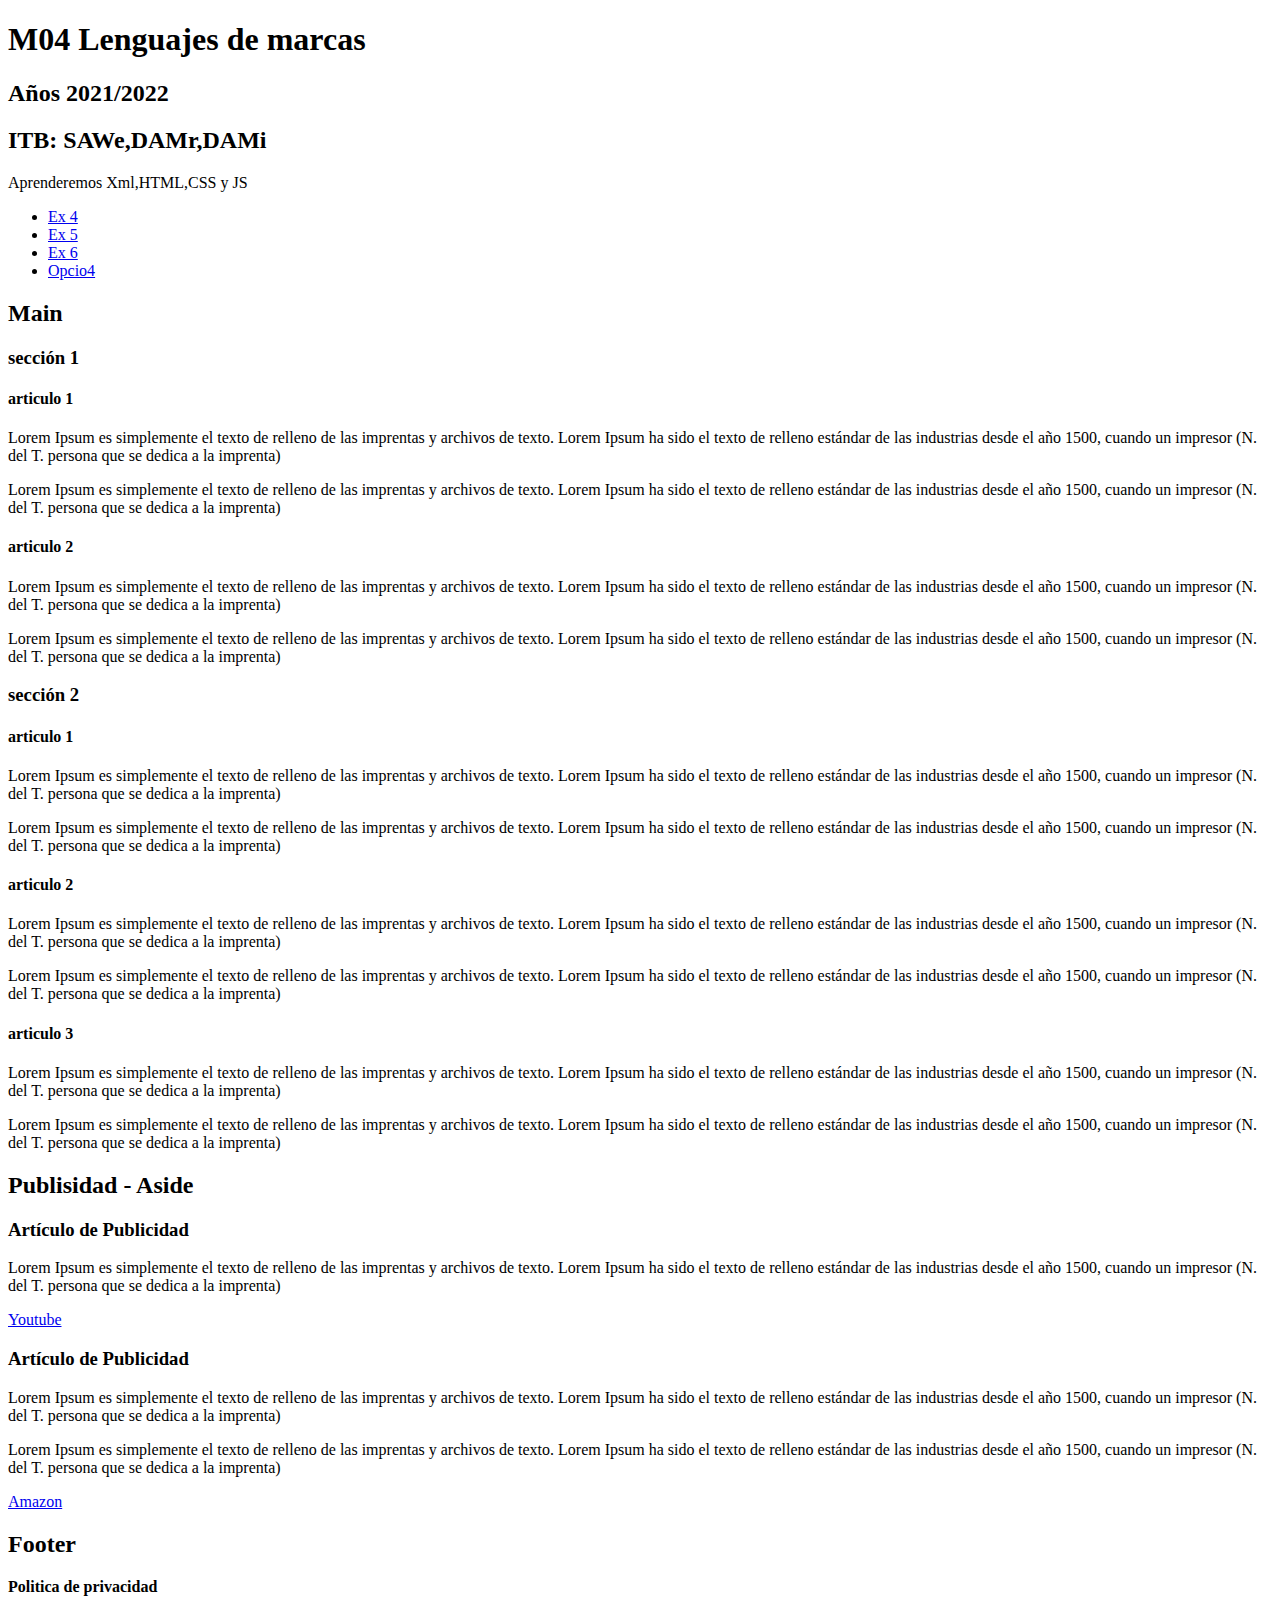
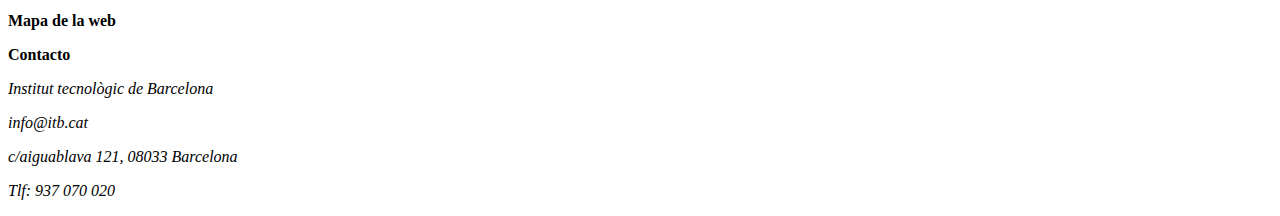
<file: INDEX.HTML>
<!DOCTYPE html>
<html>
    <head>
        <meta name="author" content="Elkin David Pinto">
        <meta name="descripcion" content="Un nuevo inicio">
        <link rel="icon" href="./imatges/fotonoticia_20230731111810_420.jpg" type="image/x-icon">
        <title></title>
    </head>
    <body>
        <h1><b>M04 Lenguajes de marcas</b></h1>
        <h2><b>Años 2021/2022</b></h2>
        <h2><b>ITB: SAWe,DAMr,DAMi</b></h2>
        <p>Aprenderemos Xml,HTML,CSS y JS</p>
        <nav>
            <ul>
                <li><a href="./Ej04.html">Ex 4</a></li>
                <li><a href="./Ej05.html">Ex 5</a></li>
                <li><a href="./Ej06.html">Ex 6</a></li>
                <li><a href="www.youtube.com">Opcio4</a></li>
            </ul>
        </nav>
        <h2>Main</h2>
        <section><h3>sección 1</h3></section>
        <article><h4>articulo 1</h4></article>
        <p>Lorem Ipsum es simplemente el texto de relleno de las imprentas y archivos de texto. Lorem Ipsum ha sido el texto de relleno estándar de las industrias desde el año 1500, cuando un impresor (N. del T. persona que se dedica a la imprenta)</p>
        <p>Lorem Ipsum es simplemente el texto de relleno de las imprentas y archivos de texto. Lorem Ipsum ha sido el texto de relleno estándar de las industrias desde el año 1500, cuando un impresor (N. del T. persona que se dedica a la imprenta)</p>
        <article><h4>articulo 2</h4></article>
        <p>Lorem Ipsum es simplemente el texto de relleno de las imprentas y archivos de texto. Lorem Ipsum ha sido el texto de relleno estándar de las industrias desde el año 1500, cuando un impresor (N. del T. persona que se dedica a la imprenta)</p>
        <p>Lorem Ipsum es simplemente el texto de relleno de las imprentas y archivos de texto. Lorem Ipsum ha sido el texto de relleno estándar de las industrias desde el año 1500, cuando un impresor (N. del T. persona que se dedica a la imprenta)</p>
        <section><h3><b>sección 2</b></h3></section>
        <article><h4>articulo 1</h4></article>
        <p>Lorem Ipsum es simplemente el texto de relleno de las imprentas y archivos de texto. Lorem Ipsum ha sido el texto de relleno estándar de las industrias desde el año 1500, cuando un impresor (N. del T. persona que se dedica a la imprenta)</p>
        <p>Lorem Ipsum es simplemente el texto de relleno de las imprentas y archivos de texto. Lorem Ipsum ha sido el texto de relleno estándar de las industrias desde el año 1500, cuando un impresor (N. del T. persona que se dedica a la imprenta)</p>
        <article><h4>articulo 2</h4></article>
        <p>Lorem Ipsum es simplemente el texto de relleno de las imprentas y archivos de texto. Lorem Ipsum ha sido el texto de relleno estándar de las industrias desde el año 1500, cuando un impresor (N. del T. persona que se dedica a la imprenta)</p>
        <p>Lorem Ipsum es simplemente el texto de relleno de las imprentas y archivos de texto. Lorem Ipsum ha sido el texto de relleno estándar de las industrias desde el año 1500, cuando un impresor (N. del T. persona que se dedica a la imprenta)</p>
        <article><h4>articulo 3</h4></article>
        <p>Lorem Ipsum es simplemente el texto de relleno de las imprentas y archivos de texto. Lorem Ipsum ha sido el texto de relleno estándar de las industrias desde el año 1500, cuando un impresor (N. del T. persona que se dedica a la imprenta)</p>
        <p>Lorem Ipsum es simplemente el texto de relleno de las imprentas y archivos de texto. Lorem Ipsum ha sido el texto de relleno estándar de las industrias desde el año 1500, cuando un impresor (N. del T. persona que se dedica a la imprenta)</p>
        <aside>
            <h2>Publisidad - Aside</h2>
            <h3>Artículo de Publicidad</h3>
            <p>Lorem Ipsum es simplemente el texto de relleno de las imprentas y archivos de texto. Lorem Ipsum ha sido el texto de relleno estándar de las industrias desde el año 1500, cuando un impresor (N. del T. persona que se dedica a la imprenta)</p>
            <a href="www.youtube.com">Youtube</a>
            <h3>Artículo de Publicidad</h3>
            <p>Lorem Ipsum es simplemente el texto de relleno de las imprentas y archivos de texto. Lorem Ipsum ha sido el texto de relleno estándar de las industrias desde el año 1500, cuando un impresor (N. del T. persona que se dedica a la imprenta)</p>
            <p>Lorem Ipsum es simplemente el texto de relleno de las imprentas y archivos de texto. Lorem Ipsum ha sido el texto de relleno estándar de las industrias desde el año 1500, cuando un impresor (N. del T. persona que se dedica a la imprenta)</p>
            <a href="www.amazon.com">Amazon</a>
        </aside>
        <footer>
            <h2>Footer</h2>
            <p><b>Politica de privacidad</b></p>
            <p><b>Mapa de la web</b></p>
            <p><b>Contacto</b></p>
            <p><i>Institut tecnològic de Barcelona</i></p>
            <p><i><a>info@itb.cat</a></i></p>
            <p><i>c/aiguablava 121, 08033 Barcelona</i></p>
            <p><i>Tlf: 937 070 020</i></p>
        </footer>
    </body>
</html>
</file>
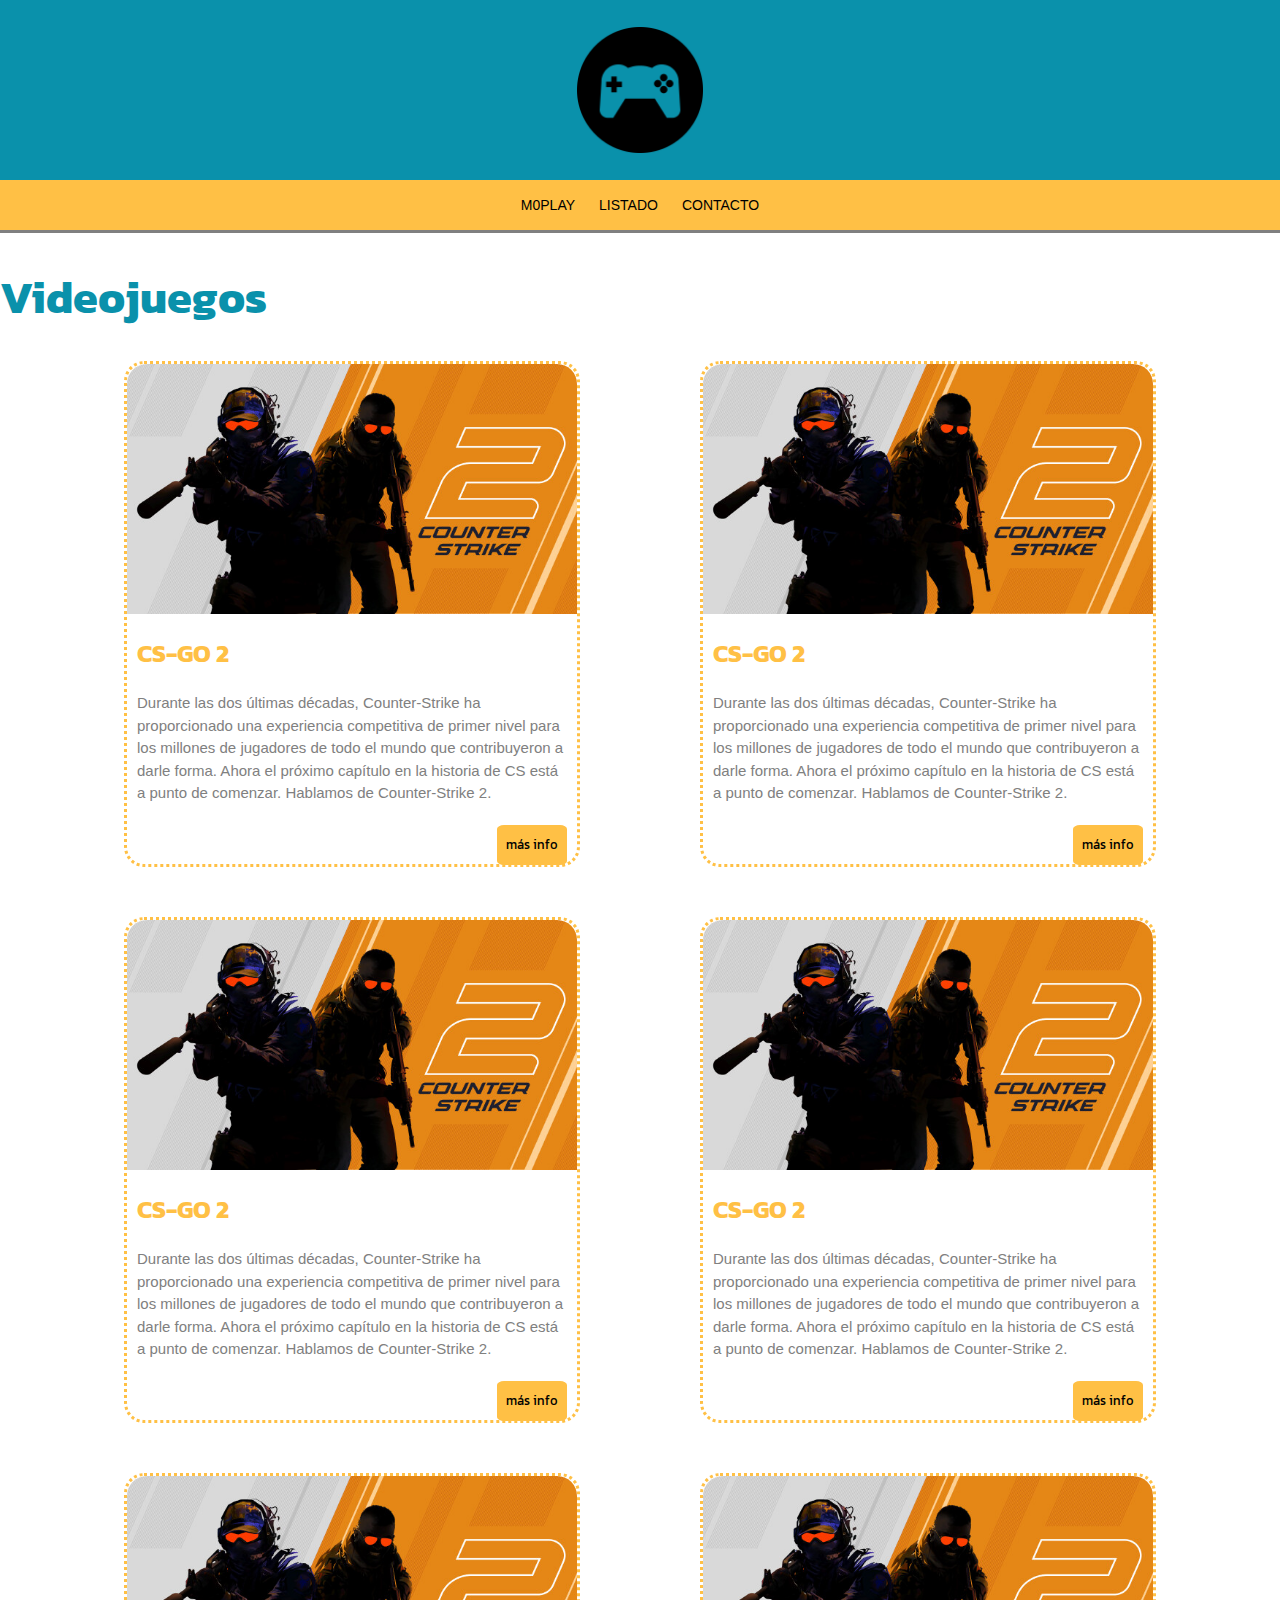
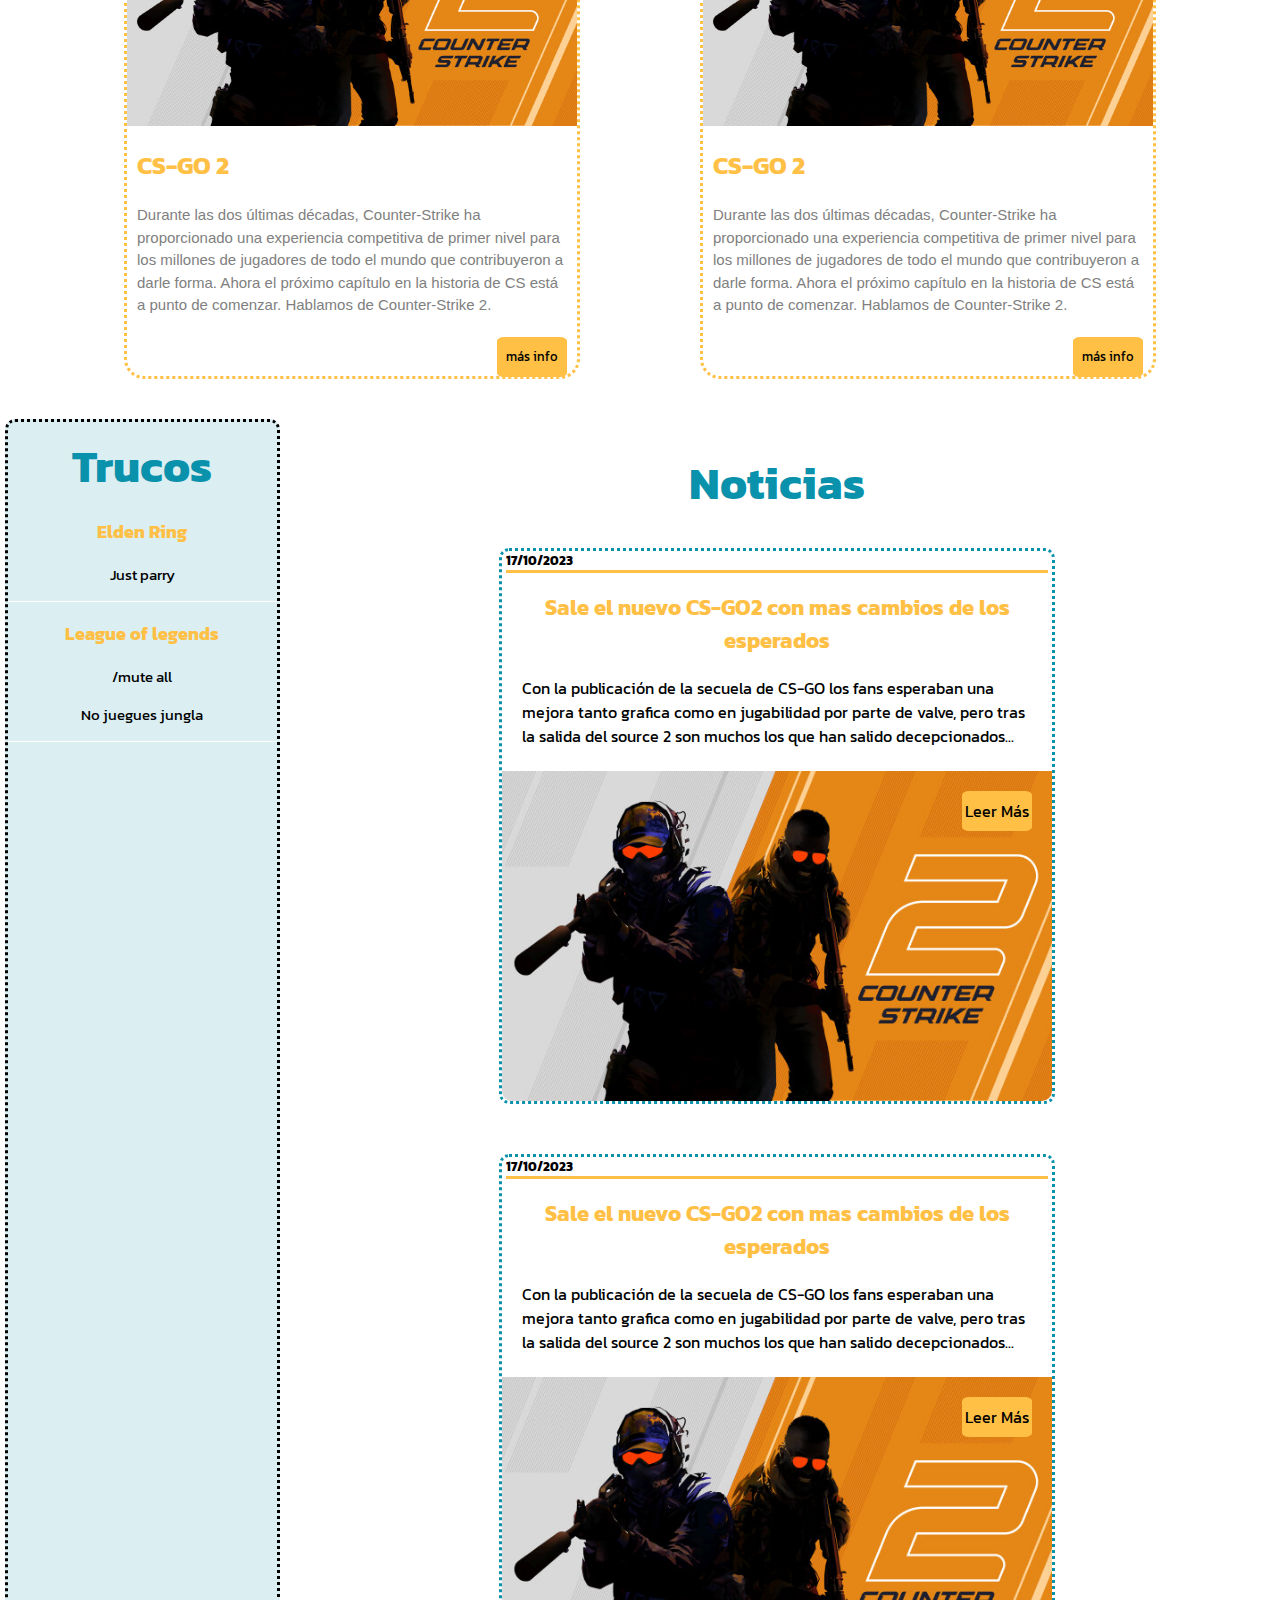
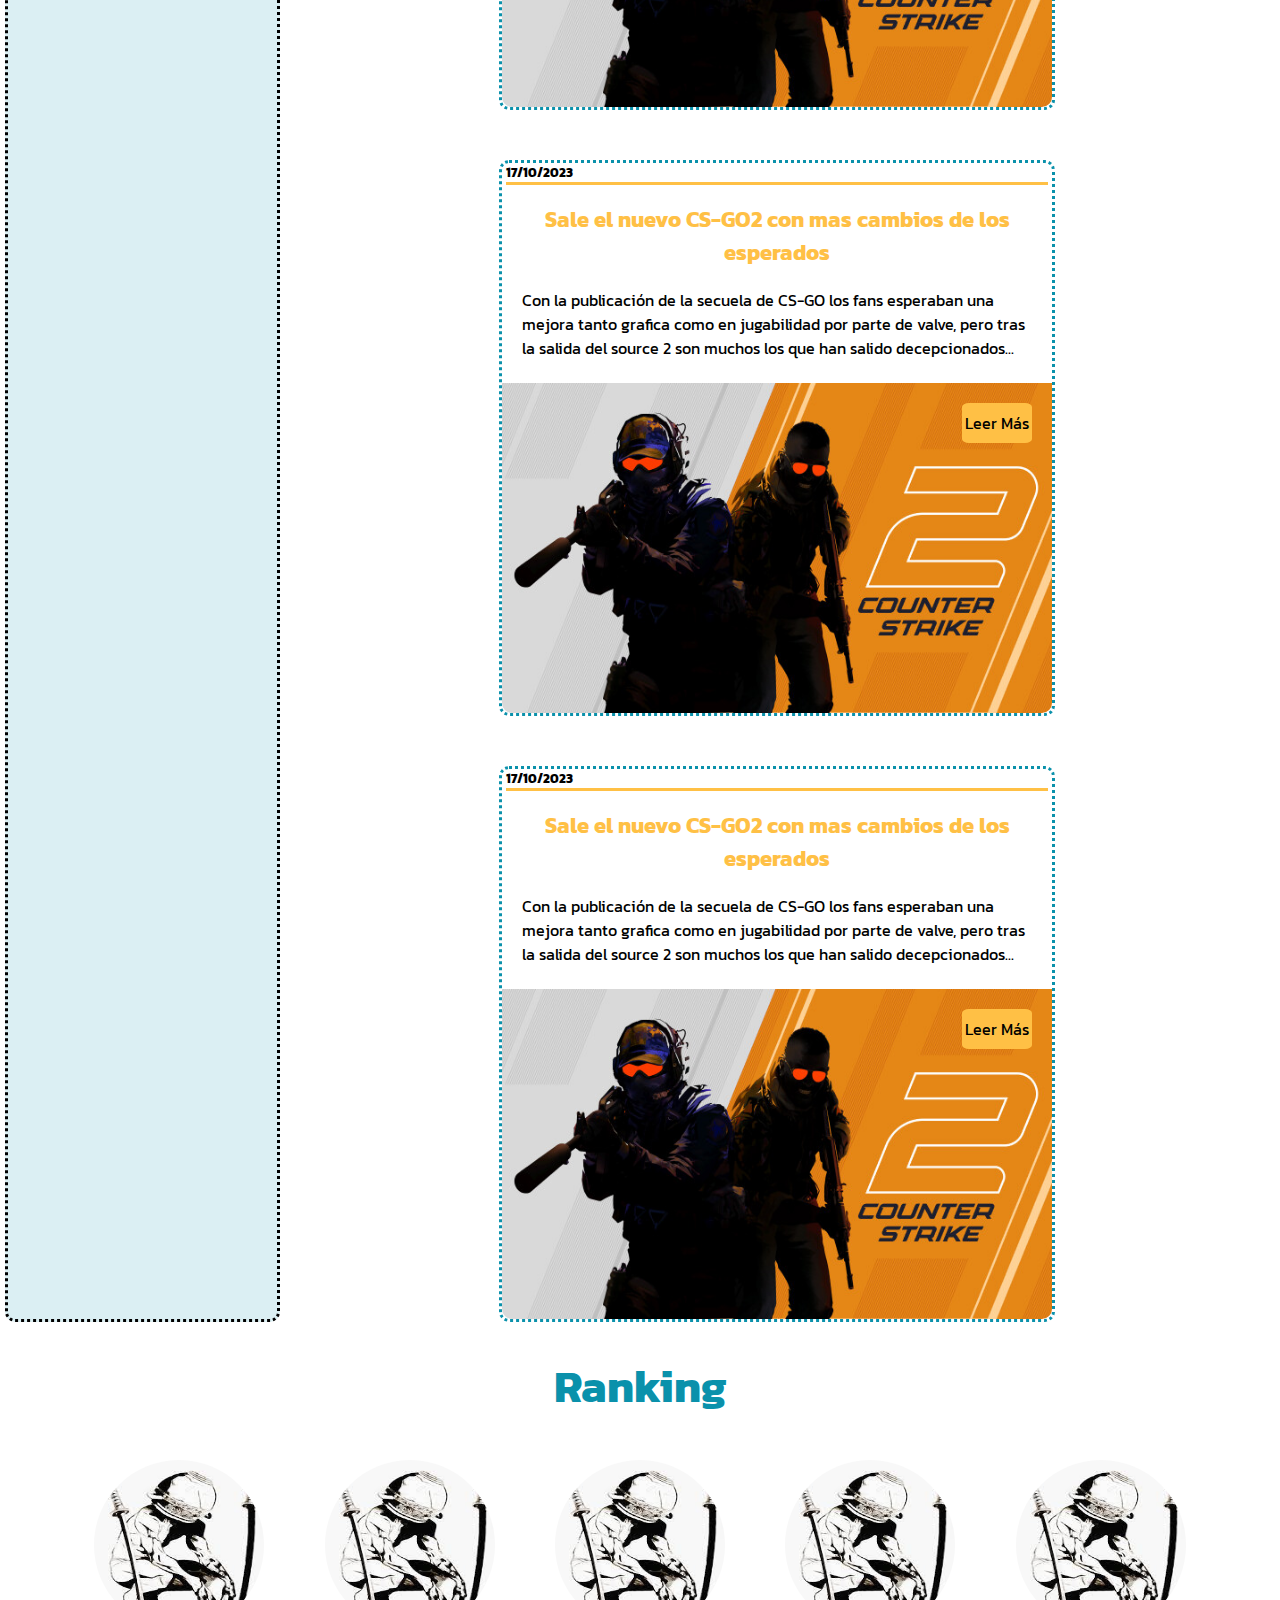
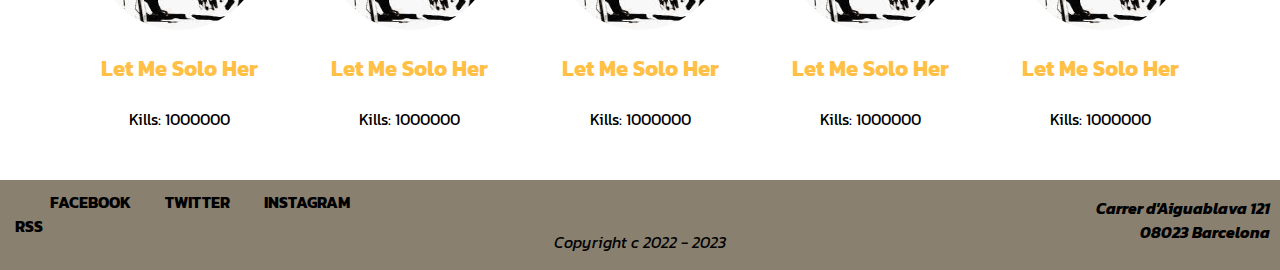
<file: proyecto_pagina_web/index.html>
<!DOCTYPE html>
<html>
    <head>
        <link rel="stylesheet" href="./index.css">
        <meta charset="UTF-8">
        <link rel="icon" href="./imagenes/mando.png" type="image/x-icon">
        <title>Videojuegos resumenes</title>
    </head>
    <body>
        <header> <!--Header separado en dos divs, el azul y el amarillo que se queda en la parte de arriba-->
            <div id="header-icon">
                <figure><img src="./imagenes/mando.png" alt="Icono Mando"></figure>
            </div>
        </header>
        <main> 
            <div id="sticky-header">
                <a href="./index.html">M0PLAY</a>
                <a href="./listado-juegos.html">LISTADO</a>
                <a href="./contacto.html">CONTACTO</a>
            </div>
            <h1 id="videojuegos prueba" name="prueba">Videojuegos</h1>
            <section id="section-videojuegos">
                <article> <!--Cada articulo de juego-->
                    <figure><img src="./imagenes/cs-go2.jpg" alt="CS-GO"></figure>
                    <div>
                        <h2><a href="./detalle_videojuego.html">CS-GO 2</a></h2>
                        <p>Durante las dos últimas décadas, Counter‑Strike ha proporcionado una experiencia competitiva de primer nivel para los millones de jugadores de todo el mundo que contribuyeron a darle forma. Ahora el próximo capítulo en la historia de CS está a punto de comenzar. Hablamos de Counter‑Strike 2.</p>
                        <div><a href="./detalle_videojuego.html">más info</a></div> <!--Boton de mas info-->
                    </div>
                </article>
                <article> <!--Cada articulo de juego-->
                    <figure><img src="./imagenes/cs-go2.jpg" alt="CS-GO"></figure>
                    <div>
                        <h2><a href="./detalle_videojuego.html">CS-GO 2</a></h2>
                        <p>Durante las dos últimas décadas, Counter‑Strike ha proporcionado una experiencia competitiva de primer nivel para los millones de jugadores de todo el mundo que contribuyeron a darle forma. Ahora el próximo capítulo en la historia de CS está a punto de comenzar. Hablamos de Counter‑Strike 2.</p>
                        <div><a href="./detalle_videojuego.html">más info</a></div> <!--Boton de mas info-->
                    </div>
                </article>
                <article> <!--Cada articulo de juego-->
                    <figure><img src="./imagenes/cs-go2.jpg" alt="CS-GO"></figure>
                    <div>
                        <h2><a href="./detalle_videojuego.html">CS-GO 2</a></h2>
                        <p>Durante las dos últimas décadas, Counter‑Strike ha proporcionado una experiencia competitiva de primer nivel para los millones de jugadores de todo el mundo que contribuyeron a darle forma. Ahora el próximo capítulo en la historia de CS está a punto de comenzar. Hablamos de Counter‑Strike 2.</p>
                        <div><a href="./detalle_videojuego.html">más info</a></div> <!--Boton de mas info-->
                    </div>
                </article>
                <article> <!--Cada articulo de juego-->
                    <figure><img src="./imagenes/cs-go2.jpg" alt="CS-GO"></figure>
                    <div>
                        <h2><a href="./detalle_videojuego.html">CS-GO 2</a></h2>
                        <p>Durante las dos últimas décadas, Counter‑Strike ha proporcionado una experiencia competitiva de primer nivel para los millones de jugadores de todo el mundo que contribuyeron a darle forma. Ahora el próximo capítulo en la historia de CS está a punto de comenzar. Hablamos de Counter‑Strike 2.</p>
                        <div><a href="./detalle_videojuego.html">más info</a></div> <!--Boton de mas info-->
                    </div>
                </article>
                <article> <!--Cada articulo de juego-->
                    <figure><img src="./imagenes/cs-go2.jpg" alt="CS-GO"></figure>
                    <div>
                        <h2><a href="./detalle_videojuego.html">CS-GO 2</a></h2>
                        <p>Durante las dos últimas décadas, Counter‑Strike ha proporcionado una experiencia competitiva de primer nivel para los millones de jugadores de todo el mundo que contribuyeron a darle forma. Ahora el próximo capítulo en la historia de CS está a punto de comenzar. Hablamos de Counter‑Strike 2.</p>
                        <div><a href="./detalle_videojuego.html">más info</a></div> <!--Boton de mas info-->
                    </div>
                </article>
                <article> <!--Cada articulo de juego-->
                    <figure><img src="./imagenes/cs-go2.jpg" alt="CS-GO"></figure>
                    <div>
                        <h2><a href="./detalle_videojuego.html">CS-GO 2</a></h2>
                        <p>Durante las dos últimas décadas, Counter‑Strike ha proporcionado una experiencia competitiva de primer nivel para los millones de jugadores de todo el mundo que contribuyeron a darle forma. Ahora el próximo capítulo en la historia de CS está a punto de comenzar. Hablamos de Counter‑Strike 2.</p>
                        <div><a href="./detalle_videojuego.html">más info</a></div> <!--Boton de mas info-->
                    </div>
                </article>
            </section>

            <div id="trucos_noticias">
                <aside>
                    <h1>Trucos</h1>
                    <div>
                        <h3>Elden Ring</h3>
                        <p>Just parry</p>
                        <p></p>
                    </div>
                    <div>
                        <h3>League of legends</h3>
                        <p>/mute all</p>
                        <p>No juegues jungla</p>
                    </div>
                </aside> <!--Trucos en el aside-->
                <section> <!--Noticias-->
                    <h1>Noticias</h1>
                    <div>
                        <article> <!--Cada articulo de noticia-->
                            <div>
                                <p><b> 17/10/2023</b></p>
                                <h3><a href="./detalles_noticias.html">Sale el nuevo CS-GO2 con mas cambios de los esperados</a></h3>
                                <p>Con la publicación de la secuela de CS-GO los fans esperaban una mejora tanto grafica como en jugabilidad por parte de valve, pero tras la salida del source 2 son muchos los que han salido decepcionados...</p>
                            </div>
                            <figure><div><a href="./detalles_noticias.html">Leer Más</a></div> <!--Boton de leer mas--><img src="./imagenes/cs-go2.jpg" alt="CS-GO"></figure>
                        </article>
                        <article> <!--Cada articulo de noticia-->
                            <div>
                                <p><b> 17/10/2023</b></p>
                                <h3><a href="./detalles_noticias.html">Sale el nuevo CS-GO2 con mas cambios de los esperados</a></h3>
                                <p>Con la publicación de la secuela de CS-GO los fans esperaban una mejora tanto grafica como en jugabilidad por parte de valve, pero tras la salida del source 2 son muchos los que han salido decepcionados...</p>
                            </div>
                            <figure><div><a href="./detalles_noticias.html">Leer Más</a></div> <!--Boton de leer mas--><img src="./imagenes/cs-go2.jpg" alt="CS-GO"></figure>
                        </article>
                        <article> <!--Cada articulo de noticia-->
                            <div>
                                <p><b> 17/10/2023</b></p>
                                <h3><a href="./detalles_noticias.html">Sale el nuevo CS-GO2 con mas cambios de los esperados</a></h3>
                                <p>Con la publicación de la secuela de CS-GO los fans esperaban una mejora tanto grafica como en jugabilidad por parte de valve, pero tras la salida del source 2 son muchos los que han salido decepcionados...</p>
                            </div>
                            <figure><div><a href="./detalles_noticias.html">Leer Más</a></div> <!--Boton de leer mas--><img src="./imagenes/cs-go2.jpg" alt="CS-GO"></figure>
                        </article>
                        <article> <!--Cada articulo de noticia-->
                            <div>
                                <p><b> 17/10/2023</b></p>
                                <h3><a href="./detalles_noticias.html">Sale el nuevo CS-GO2 con mas cambios de los esperados</a></h3>
                                <p>Con la publicación de la secuela de CS-GO los fans esperaban una mejora tanto grafica como en jugabilidad por parte de valve, pero tras la salida del source 2 son muchos los que han salido decepcionados...</p>
                            </div>
                            <figure><div><a href="./detalles_noticias.html">Leer Más</a></div> <!--Boton de leer mas--><img src="./imagenes/cs-go2.jpg" alt="CS-GO"></figure>
                        </article>                        
                    </div>
                </section>
            </div>
        

            <section id="ranking"> <!--Ranking-->
                <h1>Ranking</h1>
                <div>
                    <article><div>
                        <figure>
                            <img src="./imagenes/let-me-solo-her.jpg" alt="img">
                        </figure>
                        <h3>Let Me Solo Her</h3>
                        <p>Kills: 1000000</p>
                    </div></article>
                    <article><div>
                        <figure>
                            <img src="./imagenes/let-me-solo-her.jpg" alt="img">
                        </figure>
                        <h3>Let Me Solo Her</h3>
                        <p>Kills: 1000000</p>
                    </div></article>
                    <article><div>
                        <figure>
                            <img src="./imagenes/let-me-solo-her.jpg" alt="img">
                        </figure>
                        <h3>Let Me Solo Her</h3>
                        <p>Kills: 1000000</p>
                    </div></article>
                    <article><div>
                        <figure>
                            <img src="./imagenes/let-me-solo-her.jpg" alt="img">
                        </figure>
                        <h3>Let Me Solo Her</h3>
                        <p>Kills: 1000000</p>
                    </div></article>
                    <article><div>
                        <figure>
                            <img src="./imagenes/let-me-solo-her.jpg" alt="img">
                        </figure>
                        <h3>Let Me Solo Her</h3>
                        <p>Kills: 1000000</p>
                    </div></article>
                </div>
            </section>
        </main>
        <footer>
            <div>
                <div>
                    <a href="prueba" target="blank"><b>FACEBOOK</b></a>
                    <a href=""><b>TWITTER</b></a>
                    <a href=""><b>INSTAGRAM</b></a>
                    <a href=""><b>RSS</b></a>
                </div>
                <p><i>Copyright c 2022 - 2023</i></p>
                <p><b><i>Carrer d'Aiguablava 121 <br>08023 Barcelona</i></b></p>
            </div>  
        </footer>
        
    </body>
</html>
</file>
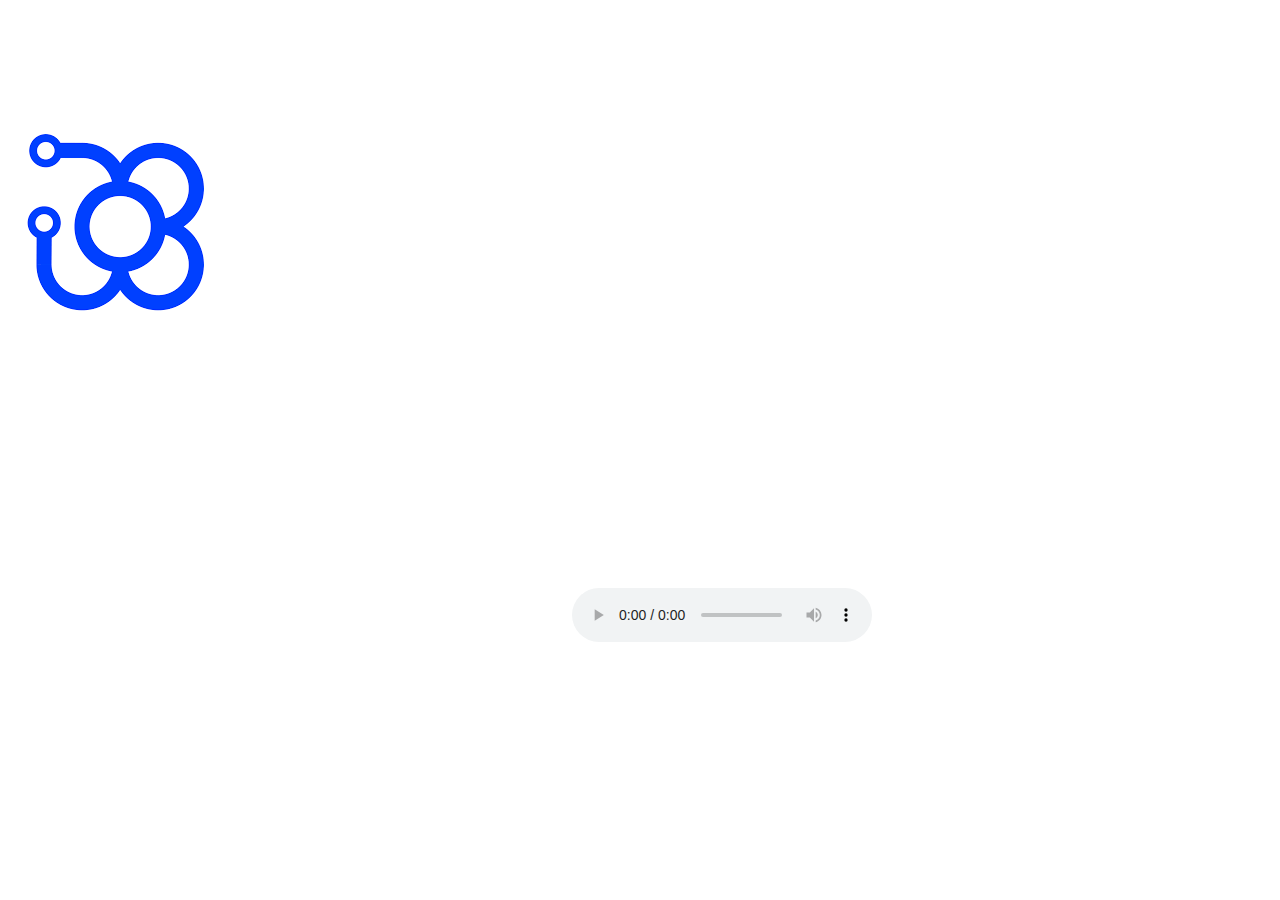
<file: Ej04.html>
<!DOCTYPE html>
<html lang="es">
<head>
    <meta charset="UTF-8">
    <meta name="viewport" content="width=device-width, initial-scale=1.0">
    <title>Ex 4</title>
</head>
<body>
    <img src="./imatges/Itb.png">
    <iframe width="560" height="315" src="https://www.youtube.com/embed/U04BTQNXevY?si=GlD6Fh6qTCYyOOr8" title="YouTube video player" frameborder="0" allow="accelerometer; autoplay; clipboard-write; encrypted-media; gyroscope; picture-in-picture; web-share" allowfullscreen></iframe>
    <iframe width="560" height="315" src="https://www.youtube.com/embed/pCRAnf1UCLA?si=YvWmZMbw1qpKjT2w" title="YouTube video player" frameborder="0" allow="accelerometer; autoplay; clipboard-write; encrypted-media; gyroscope; picture-in-picture; web-share" allowfullscreen></iframe>
    <audio src="https://youtu.be/ekL881PJMjI?feature=shared" controls="True"></audio>
</body>
</html>
</file>
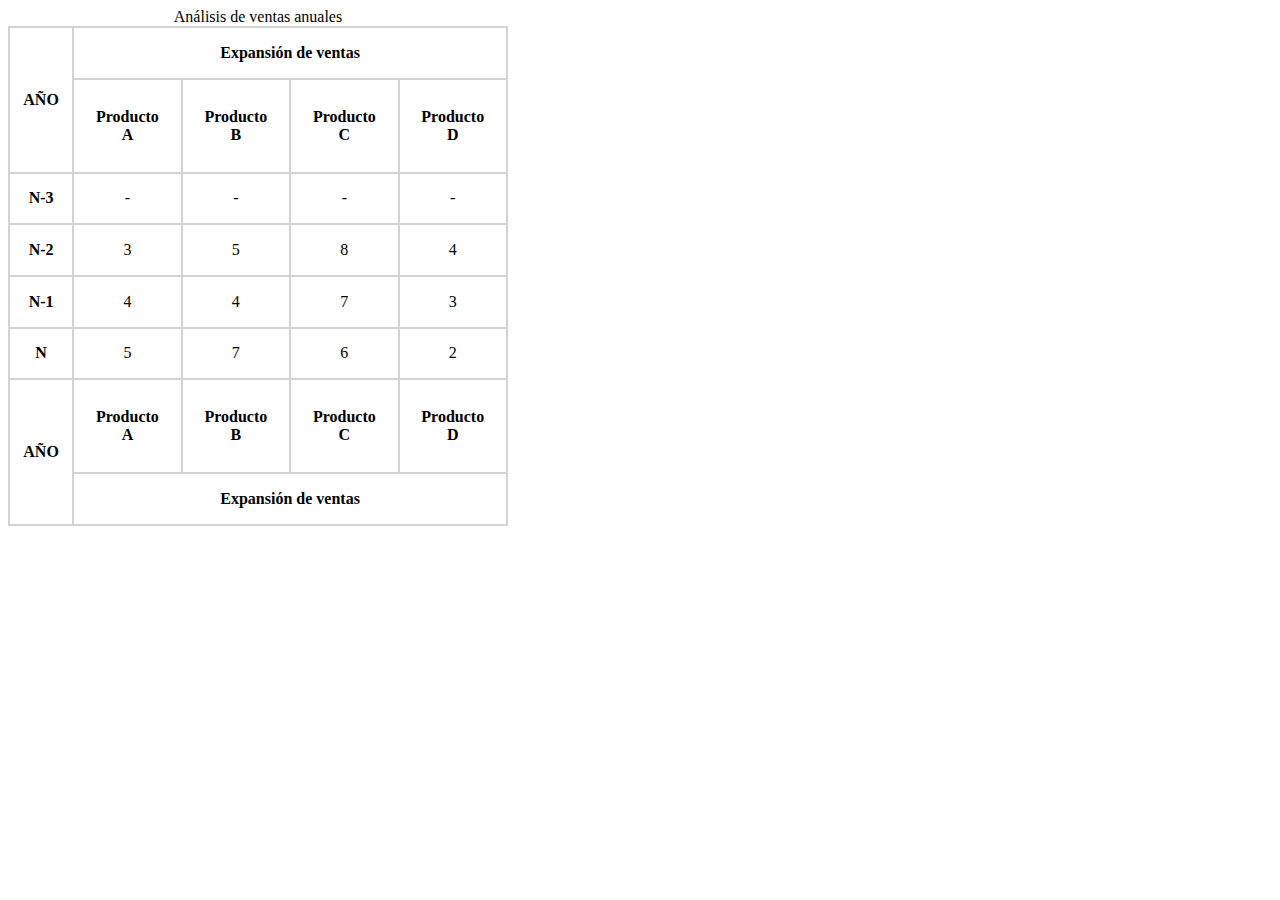
<file: Ej05.html>
<!DOCTYPE html>
<html lang="es">
<head>
    <meta charset="UTF-8">
    <meta name="viewport" content="width=device-width, initial-scale=1.0">
    <title>Ex 5</title>
    <style>
        table, th, td {
          border: 2px solid rgb(211, 211, 211);
          border-collapse: collapse;
        }
    </style>
</head>
<body>
    <table style=" text-align: center; width: 500px; height: 500px;">
        <caption>Análisis de ventas anuales</caption>
        <tr>
            <th rowspan="2">AÑO</th>
            <th colspan="4">Expansión de ventas</th>
        </tr>
        <tr>
            <th>Producto<br> A</th>
            <th>Producto<br> B</th>
            <th>Producto<br> C</th>
            <th>Producto<br> D</th>
        </tr>
        <tr>
            <th>N-3</th>
            <td>-</td>
            <td>-</td>
            <td>-</td>
            <td>-</td>
        </tr>
        <tr>
            <th>N-2</th>
            <td>3</td>
            <td>5</td>
            <td>8</td>
            <td>4</td>
        </tr>
        <tr>
            <th>N-1</th>
            <td>4</td>
            <td>4</td>
            <td>7</td>
            <td>3</td>
        </tr>
        <tr>
            <th>N</th>
            <td>5</td>
            <td>7</td>
            <td>6</td>
            <td>2</td>
        </tr>
        <tr>
            <th rowspan="2">AÑO</th>
            <th>Producto<br> A</th>
            <th>Producto<br> B</th>
            <th>Producto<br> C</th>
            <th>Producto<br> D</th>
        </tr>
        <tr>
            <th colspan="4">Expansión de ventas</th>
        </tr>
    </table>
</body>
</html>
</file>
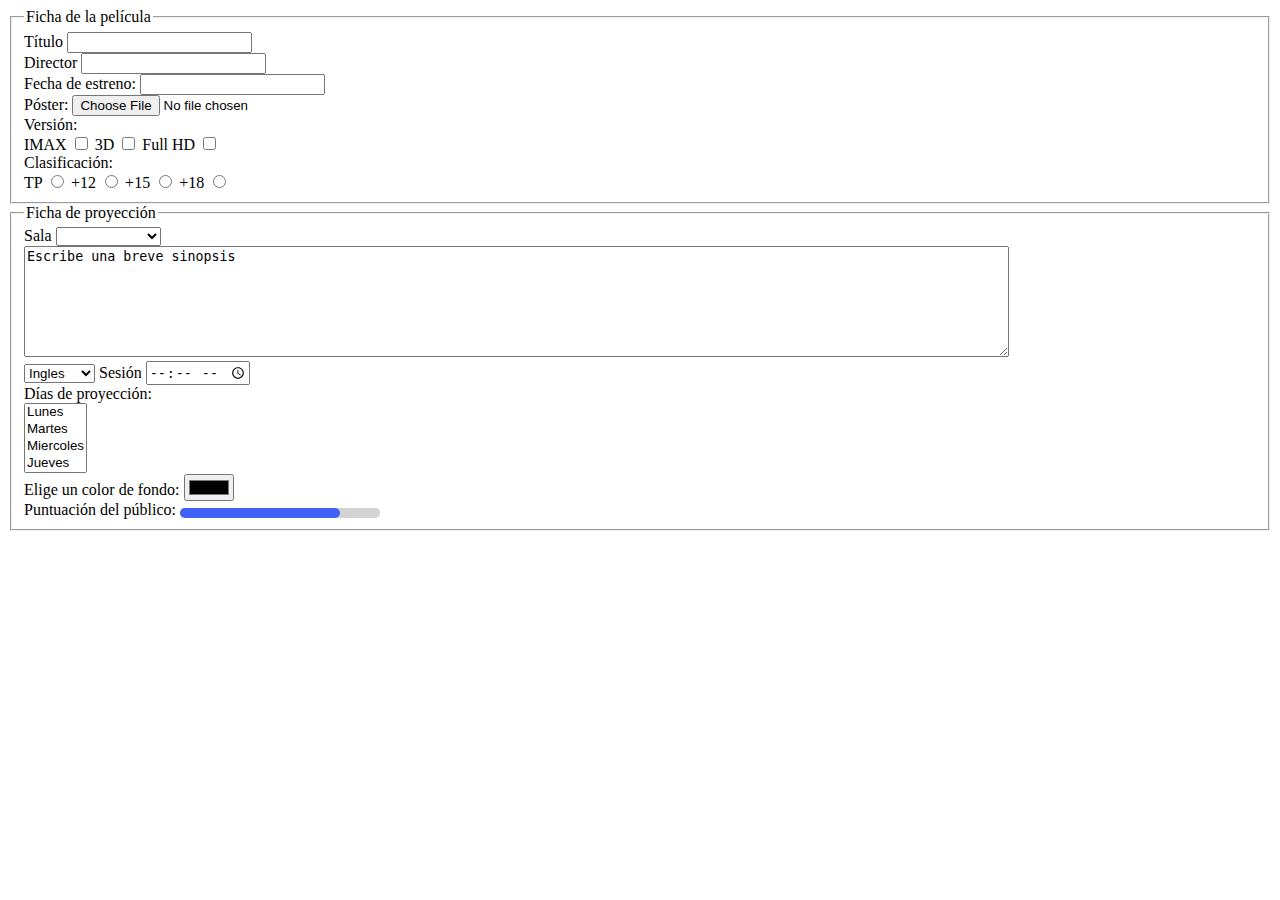
<file: Ej06.html>
<!DOCTYPE html>
<html lang="es">
<head>
    <meta charset="UTF-8">
    <title>Ej06</title>
    <style>


progress[value] {
  --color: rgb(63, 97, 248); /* the progress color */
  --background: lightgrey; /* the background color */

  -webkit-appearance: none;
  -moz-appearance: none;
  appearance: none;
  border: none;
  width: 200px;
  height: 10px;
  margin: auto;
  border-radius: 8em;
  background: var(--background);
}
progress[value]::-webkit-progress-bar {
  border-radius: 8em;
  background: var(--background);
}
progress[value]::-webkit-progress-value {
  border-radius: 8em;
  background: var(--color);
}
progress[value]::-moz-progress-bar {
  border-radius: 8em;
  background: var(--color);
}



    </style>
</head>
<body>
    <form method="post" enctype="multipart/form-data">
        <fieldset>
            <legend>Ficha de la película</legend>
            <label for="titol">Título</label>
            <input type="text" id="titol" name="titol"><br>
            <label for="director">Director</label>
            <input type="text" id="director" name="director"><br>
            <label for="fecha_estreno">Fecha de estreno:</label>
            <input type="text" id="fecha_estreno" name="fecha_estreno"><br>
            <label for="poster">Póster:</label>
            <input type="file" id="poster" name="poster"><br>
            <label for="version">Versión:</label><br>
            <label for="version1">IMAX</label>
            <input type="checkbox" id="version1" name="version" value="IMAX">
            <label for="version2">3D</label>
            <input type="checkbox" id="version2" name="version" value="3D">
            <label for="version3">Full HD</label>
            <input type="checkbox" id="version3" name="version" value="Full HD"><br>
            <label>Clasificación:</label><br>
            <label for="clasificacio1">TP</label>
            <input type="radio" id="clasificacio1" name="clasificacio">
            <label for="clasificacio2">+12</label>
            <input type="radio" id="clasificacio2" name="clasificacio">
            <label for="clasificacio3">+15</label>
            <input type="radio" id="clasificacio3" name="clasificacio">
            <label for="clasificacio4">+18</label>
            <input type="radio" id="clasificacio4" name="clasificacio">
        </fieldset>
        <fieldset>
            <legend>Ficha de proyección</legend>
        
            <label for="sala">Sala</label>
            <select id="sala" name="sala">
                <option></option>
                <option value="cine_de_barrio">cine de barrio</option>
                <option value="cines_yelmo">Cines Yelmo</option>
                <option value="cinesa">Cinesa</option>
                <option value="cines_full_hd">Cines Full HD</option>
            </select><br>
            <textarea name="sinopsi" rows="7" cols="120">Escribe una breve sinopsis</textarea><br>
            <select id="idioma" name="idioma">
                <option value="ingles">Ingles</option>
                <option value="espanyol">Español</option>
                <option value="catala">Català</option>
            </select>
            <label for="sesion">Sesión</label>
            <input type="time" id="sesion" name="sesion"><br>
            <label for="proyecciones">Días de proyección:</label><br>
            <select multiple id="dia" name="dia" size="4">
                <option value="lunes">Lunes</option>
                <option value="martes">Martes</option>
                <option value="miercoles">Miercoles</option>
                <option value="jueves">Jueves</option>
                <option value="viernes">Viernes</option>
                <option value="sabado">Sabado</option>
                <option value="domingo">Domingo</option>
            </select><br>
            <label for="color">Elige un color de fondo:</label>
            <input type="color" id="color" name="color"><br>
            <label for="puntuacion">Puntuación del público:</label>
            <progress id="puntuacion" name="puntuacion" value="80" max="100"></progress>
        </fieldset>
    </form>
    
</body>
</html>
</file>
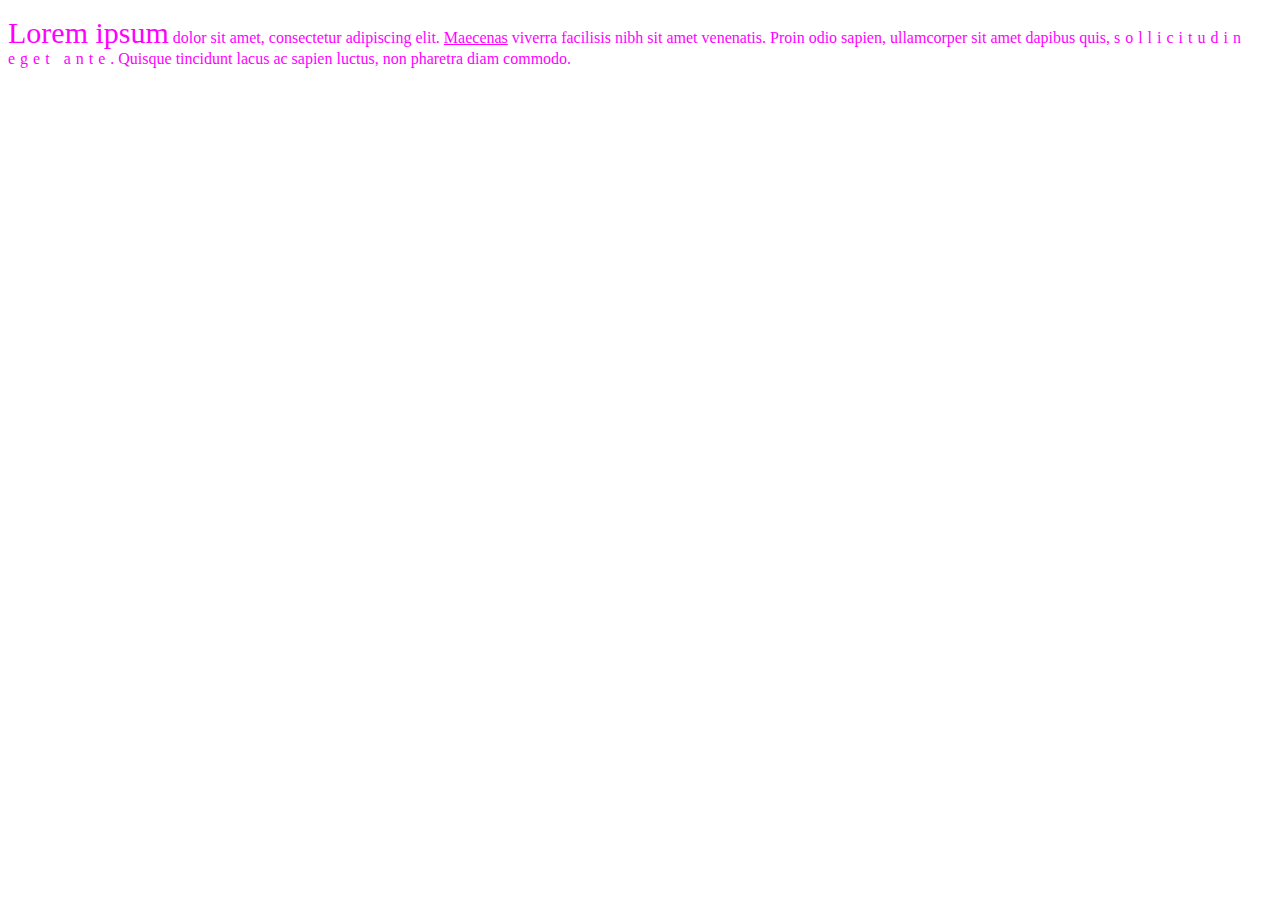
<file: examen.html>
<!DOCTYPE html>
<html lang="en">
<head>
    <link rel="stylesheet" href="./proyecto_pagina_web/examne.css">
</head>
<body>
    
<p id="azul" name="rojo" style="color: magenta;"><span style="font-weight: 400; font-size: 30px">Lorem ipsum</span> dolor sit amet, consectetur adipiscing elit. <span style="color: magenta; text-decoration: underline;">Maecenas</span> viverra facilisis nibh sit amet venenatis. Proin odio sapien, ullamcorper sit amet dapibus quis, <span style="letter-spacing: 5px;">sollicitudin eget ante</span>. Quisque tincidunt lacus ac sapien luctus, non pharetra diam commodo.</p>
</body>
</html>
</file>
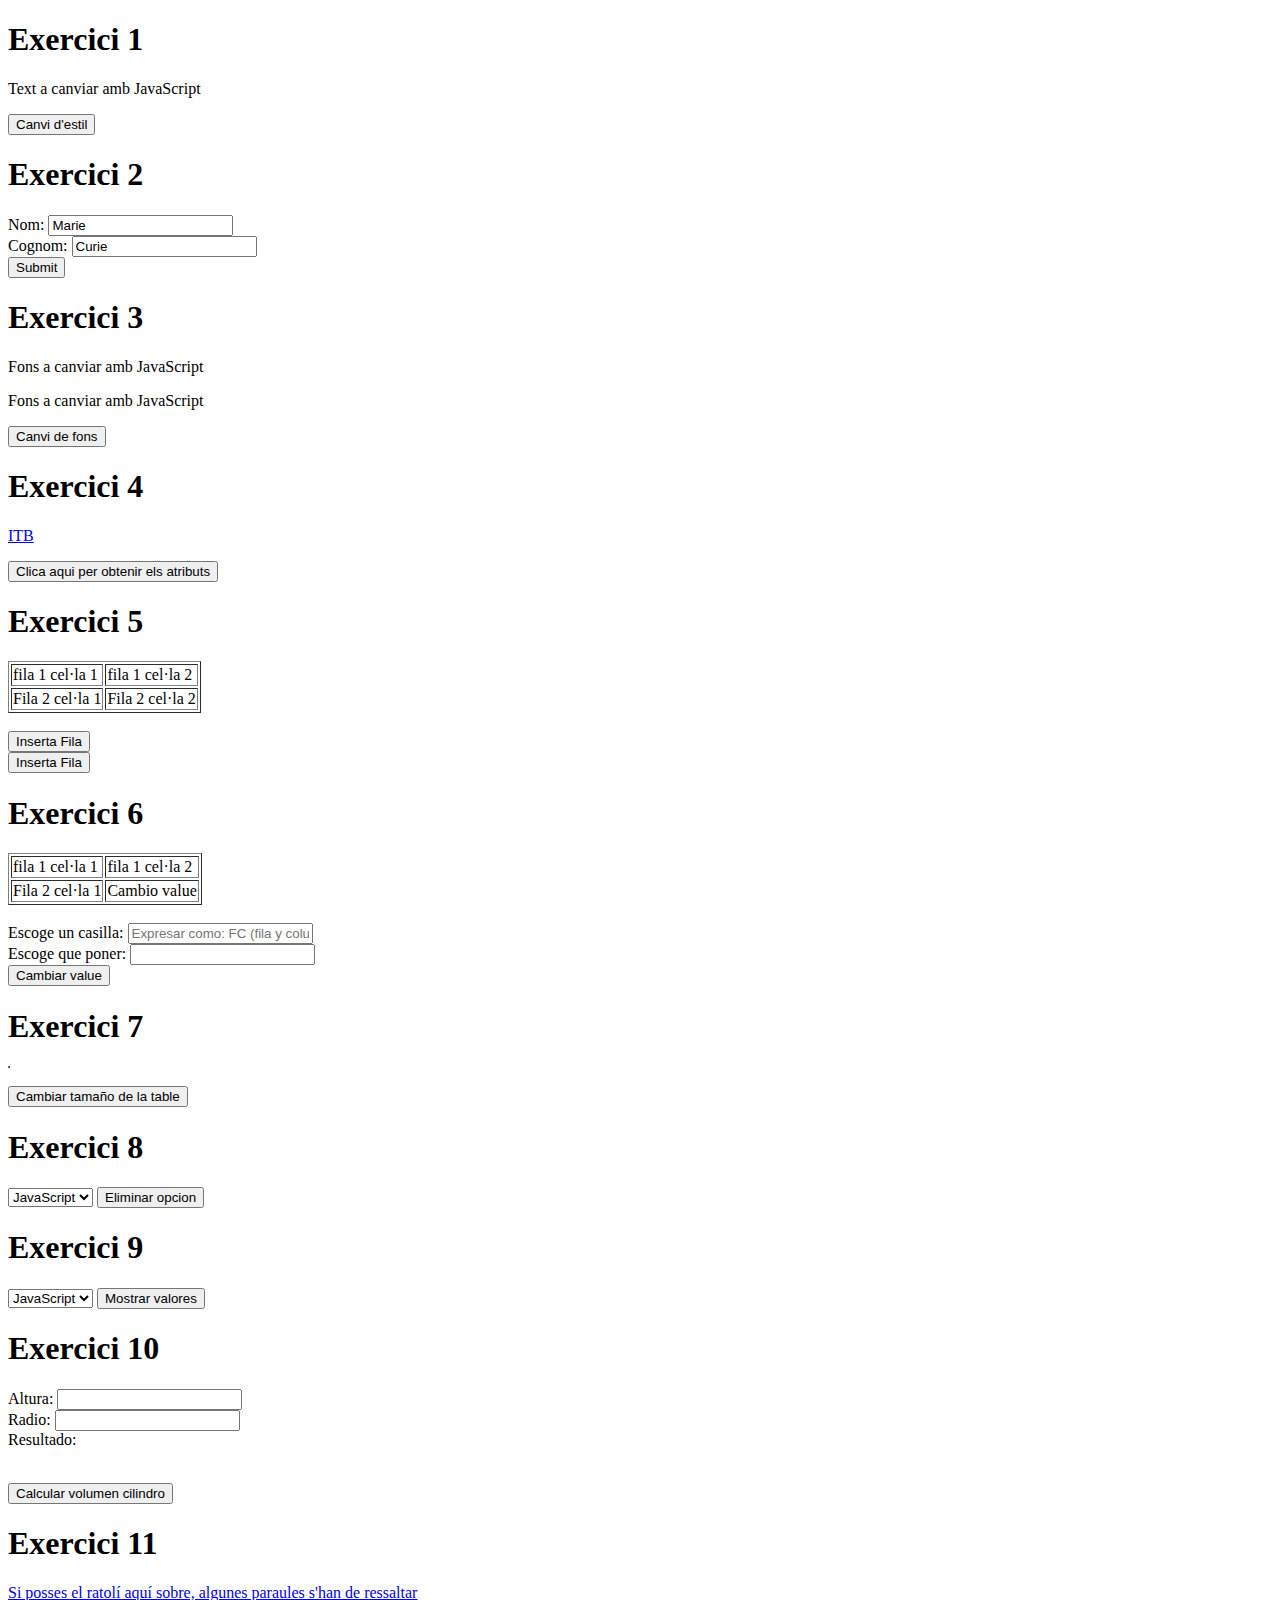
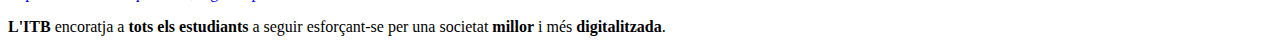
<file: html_css_java/ex1.html>
<!DOCTYPE html>
<html>

<head>
    <meta charset="utf-8" />
    <title>Exercicis de paràgrafs de Document Object Model</title>
    <script src="exercicis.js"></script>
</head>

<body>
    <h1>Exercici 1</h1>
    <p id="text">Text a canviar amb JavaScript</p>
    <div>
        <button id="estiljs" onclick="estiljs()">Canvi d'estil</button>
    </div>


    <h1>Exercici 2</h1>
    <form id="formulari1" onsubmit="prenValorForm()">
        Nom: <input type="text" name="nom" value="Marie"><br>
        Cognom: <input type="text" name="cognom" value="Curie"><br>
        <input type="submit" value="Submit">
    </form>


    <h1>Exercici 3</h1>
    <p>Fons a canviar amb JavaScript</p>
    <p>Fons a canviar amb JavaScript</p>
    <div>
        <button id="camviFons" onclick="camviFons()">Canvi de fons</button>
    </div>

    <h1>Exercici 4</h1>
    <p><a id="itb" type="text/html" hreflang="ca" rel="nofollow" target="_self" href="https://www.itb.cat/">ITB</a></p>
    <button onclick="obtenirAtributs()">Clica aqui per obtenir els atributs</button>


    <h1>Exercici 5</h1>
    <table id="Taula" border="1">
        <tr>
            <td>fila 1 cel·la 1</td>
            <td>fila 1 cel·la 2</td>
        </tr>
        <tr>
            <td>Fila 2 cel·la 1</td>
            <td>Fila 2 cel·la 2</td>
        </tr>
    </table><br>
    <input type="button" onclick="insertarFila()" value="Inserta Fila"><br>
    <input type="button" onclick="insertarFila_a()" value="Inserta Fila">

    
    <h1>Exercici 6</h1>
    <table id="Taula_6" border="1" onload="insertarFila_6_a()">
        <tr>
            <td>fila 1 cel·la 1</td>
            <td>fila 1 cel·la 2</td>
        </tr>
        <tr>
            <td>Fila 2 cel·la 1</td>
            <td>Fila 2 cel·la 2</td>
        </tr>
    </table><br>
    Escoge un casilla: <input type="text" id="input_6b" placeholder="Expresar como: FC (fila y columna)"><br>
    Escoge que poner: <input type="text" id="input_6b_2"><br>
    <input type="button" value="Cambiar value" onclick="CambiarValor_6b()">



    <h1>Exercici 7</h1>
    <table id="Taula_7" border="1">
    </table><br>
    <input type="button" value="Cambiar tamaño de la table" onclick="ponerFilasYColumnas()">





    <h1>Exercici 8</h1>
    <select id="lista_opciones">
        <option>JavaScript</option>
        <option>Python</option>
        <option>C++</option>
        <option>Java</option>
        <option>Kotlin</option>
      </select>
    <input type="button" value="Eliminar opcion" onclick="eliminarOpcion()">



    <h1>Exercici 9</h1>
    <select id="lista_opciones_2">
        <option value="javascript">JavaScript</option>
        <option value="python">Python</option>
        <option value="c++">C++</option>
        <option value="java">Java</option>
        <option value="kotlin">Kotlin</option>
      </select>
    <input type="button" value="Mostrar valores" onclick="mostrarValor()">



    <h1>Exercici 10</h1>
    Altura: <input type="text" id="altura_10"><br>
    Radio: <input type="text" id="radio_10"><br>
    Resultado: <p id="resultado_10"></p><br>
    <input type="button" value="Calcular volumen cilindro" onclick="calcularVolumen()">




    <h1>Exercici 11</h1>
    <p><a href="#" onmouseover="resaltar()" onmouseout="tornaNormal()">Si posses el ratolí aquí sobre, algunes paraules s'han de ressaltar</a></p>
    <p><strong>L'ITB</strong> encoratja a <strong>tots els estudiants</strong> a seguir esforçant-se per una societat
        <strong>millor</strong> i més <strong>digitalitzada</strong>.
    </p>
</body>
</html>
</file>
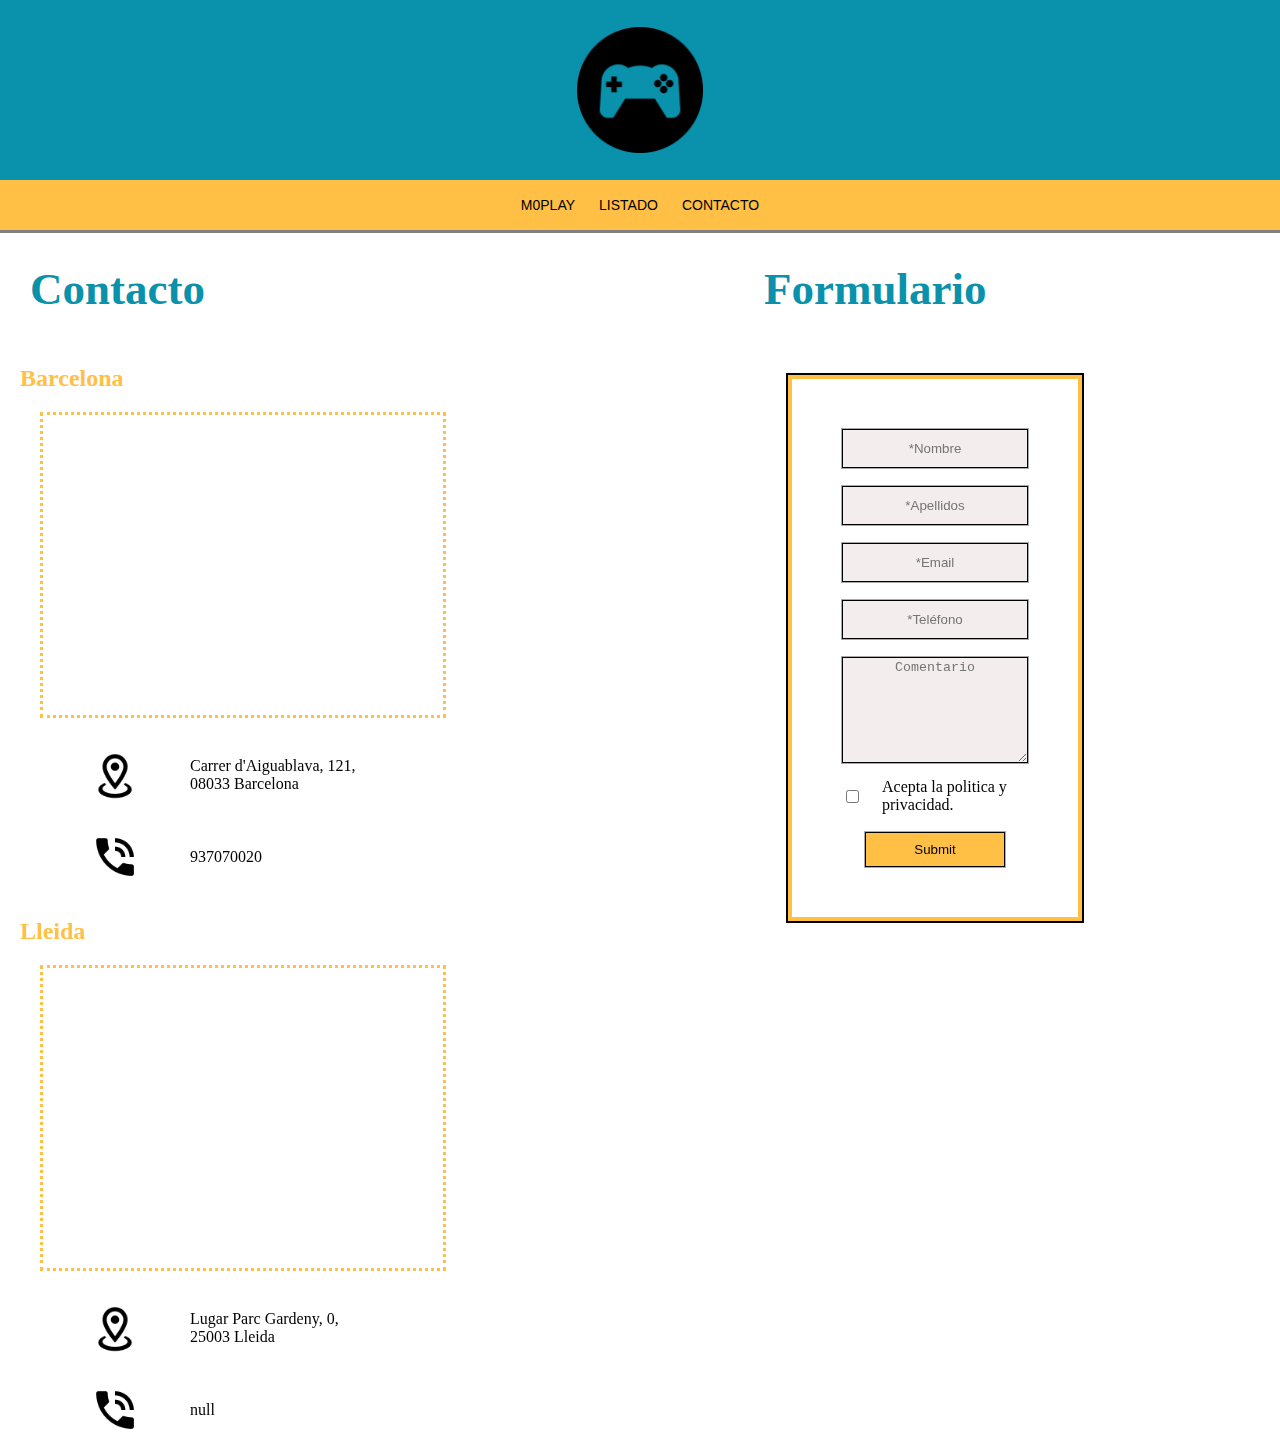
<file: proyecto_pagina_web/contacto.html>
<!DOCTYPE html>
<html>
<head>
    <meta charset="UTF-8">
    <title>Contacto</title>
    <link rel="stylesheet" href="contacto.css">
    <link rel="icon" href="./imagenes/mando.png" type="image/x-icon">

</head>
    <body>
        <header> <!--Header separado en dos divs, el azul y el amarillo que se queda en la parte de arriba-->
            <div id="header-icon">
                <figure><img src="./imagenes/mando.png" alt="Icono Mando"></figure>
            </div>
        </header>
        <main> 
            <div id="sticky-header">
                <a href="./index.html">M0PLAY</a>
                <a href="./listado-juegos.html">LISTADO</a>
                <a href="./contacto.html">CONTACTO</a>
            </div>
            <div id="titulos">
                <h1>Contacto</h1>
                <h1>Formulario</h1>
            </div>
            
            <div id="mapas_formularios">
                <section id="mapas">
                    <article>
                        <h2>Barcelona</h2>
                        <figure><iframe src="https://www.google.com/maps/embed?pb=!1m18!1m12!1m3!1d2990.3454419353843!2d2.183709711569019!3d41.453422471171855!2m3!1f0!2f0!3f0!3m2!1i1024!2i768!4f13.1!3m3!1m2!1s0x12a4bcfdad2100a9%3A0x3c4e7db0a61a83e0!2sInstitut%20Tecnol%C3%B2gic%20de%20Barcelona!5e0!3m2!1sca!2ses!4v1697538928749!5m2!1sca!2ses" width="100%" height="100%" style="border:0;" allowfullscreen="" loading="lazy" referrerpolicy="no-referrer-when-downgrade"></iframe></figure>
                        <div>
                            <figure><img src="imagenes/ico_mapa.png" alt="mapa-ico"></figure>
                            <p>Carrer d'Aiguablava, 121,<br> 08033 Barcelona</p>
                        </div>
                        <div>
                            <figure><img src="imagenes/ico_telefono.png" alt="mapa-ico"></figure>
                            <p>937070020</p>
                        </div>
                    </article>
                    <article>
                        <h2>Lleida</h2>
                        <figure><iframe src="https://www.google.com/maps/embed?pb=!1m18!1m12!1m3!1d2982.846884349343!2d0.6097536999999998!3d41.6158226!2m3!1f0!2f0!3f0!3m2!1i1024!2i768!4f13.1!3m3!1m2!1s0x12a71f8b81bc49ef%3A0xbc1507a3b2825802!2sInstitut%20Tecnologic%20de%20Lleida!5e0!3m2!1sca!2ses!4v1697540909445!5m2!1sca!2ses" width="100%" height="100%" style="border:0;" allowfullscreen="" loading="lazy" referrerpolicy="no-referrer-when-downgrade"></iframe></figure>
                        <div>
                            <figure><img src="imagenes/ico_mapa.png" alt="mapa-ico"></figure>
                            <p>Lugar Parc Gardeny, 0,<br> 25003 Lleida</p>
                        </div>
                        <div>
                            <figure><img src="imagenes/ico_telefono.png" alt="mapa-ico"></figure>
                            <p>null</p>
                        </div>
                    </article>
                </section>
                <section id="formulario">
                    <form action="" method="post">
                        
                        <input type="text" name="nombre" placeholder="*Nombre" required><br>
                        <input type="text" name="apellido" placeholder="*Apellidos" required><br>
                        <input type="email" name="email" placeholder="*Email" required><br>
                        <input type="text" name="telefono" placeholder="*Teléfono" required><br>
                        <textarea cols="25" rows="10" placeholder="Comentario"></textarea>
                        <div>
                            <input type="checkbox" name="check" required>
                            <label for="check"> Acepta la politica y privacidad.</label>   
                        </div><br>
                        <input id="sumbit" type="submit">
                    </form>
                </section>
            </div>   
        </main>
    </body>
</html>
</file>
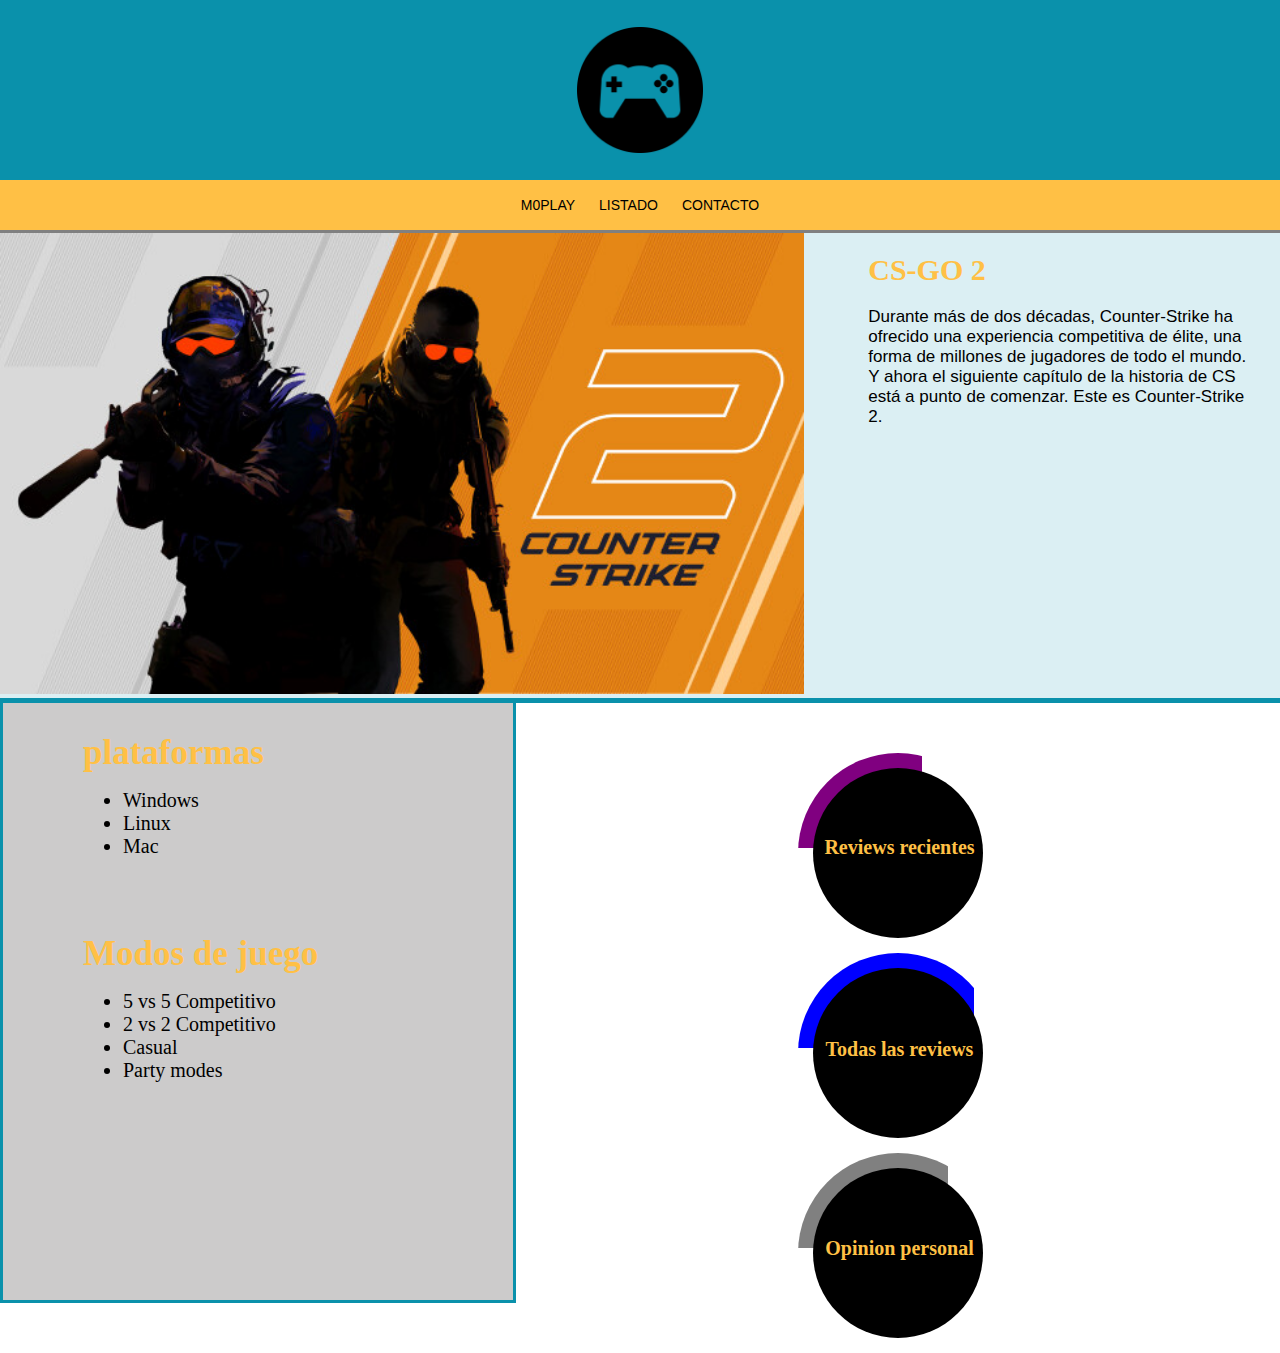
<file: proyecto_pagina_web/detalle_videojuego.html>
<!DOCTYPE html>
<html>
    <head>
        <meta charset="UTF-8">
        <title>Ficha tecnica</title>
        <link rel="stylesheet" href="detalle_videojuego.css">
        <link rel="icon" href="./imagenes/mando.png" type="image/x-icon">

    </head>
    <body>
        <header> <!--Header separado en dos divs, el azul y el amarillo que se queda en la parte de arriba-->
            <div id="header-icon">
                <figure><img src="./imagenes/mando.png" alt="Icono Mando"></figure>
            </div>
        </header>
        <main> 
            <div id="sticky-header">
                <a href="./index.html">M0PLAY</a>
                <a href="./listado-juegos.html">LISTADO</a>
                <a href="./contacto.html">CONTACTO</a>
            </div>
            <section id="videojuegos">
                <div>
                    <figure>
                        <img src="./imagenes/cs-go2.jpg" alt="CS-GO2">
                    </figure>
                    <div>
                        <h1>CS-GO 2</h1>
                        <p>Durante más de dos décadas, Counter-Strike ha ofrecido una experiencia competitiva de élite, una forma de millones de jugadores de todo el mundo. Y ahora el siguiente capítulo de la historia de CS está a punto de comenzar. Este es Counter-Strike 2.</p>
                        <a href="https://store.steampowered.com/app/730/CounterStrike_2/" target="_blank"></a>
                    </div>
                </div>
            </section>
            <section id="info">
                <div id="rasgos">
                    <article>
                        <h1>plataformas</h1>
                        <ul>
                            <li>Windows</li>
                            <li>Linux</li>
                            <li>Mac</li>
                        </ul>
                    </article>
                    <article>
                        <h1>Modos de juego</h1>
                        <ul>
                            <li>5 vs 5 Competitivo</li>
                            <li>2 vs 2 Competitivo</li>
                            <li>Casual</li>
                            <li>Party modes</li>
                        </ul>
                    </article>
                </div>
                <div id="nota">
                    <div id="barra-progreso" class="barra-progreso1">
                      <p><b>Reviews recientes</b></p>
                      <div class="barra-progreso_son"></div>
                    </div>
                    <div id="barra-progreso" class="barra-progreso2">
                        <p><b>Todas las reviews</b></p>
                        <div class="barra-progreso_son"></div>
                      </div>
                      <div id="barra-progreso" class="barra-progreso3">
                        <p><b>Opinion personal</b></p>
                        <div class="barra-progreso_son"></div>
                      </div>
                </div>                
            </section>
        </main> 
    </body>
</html>
</file>
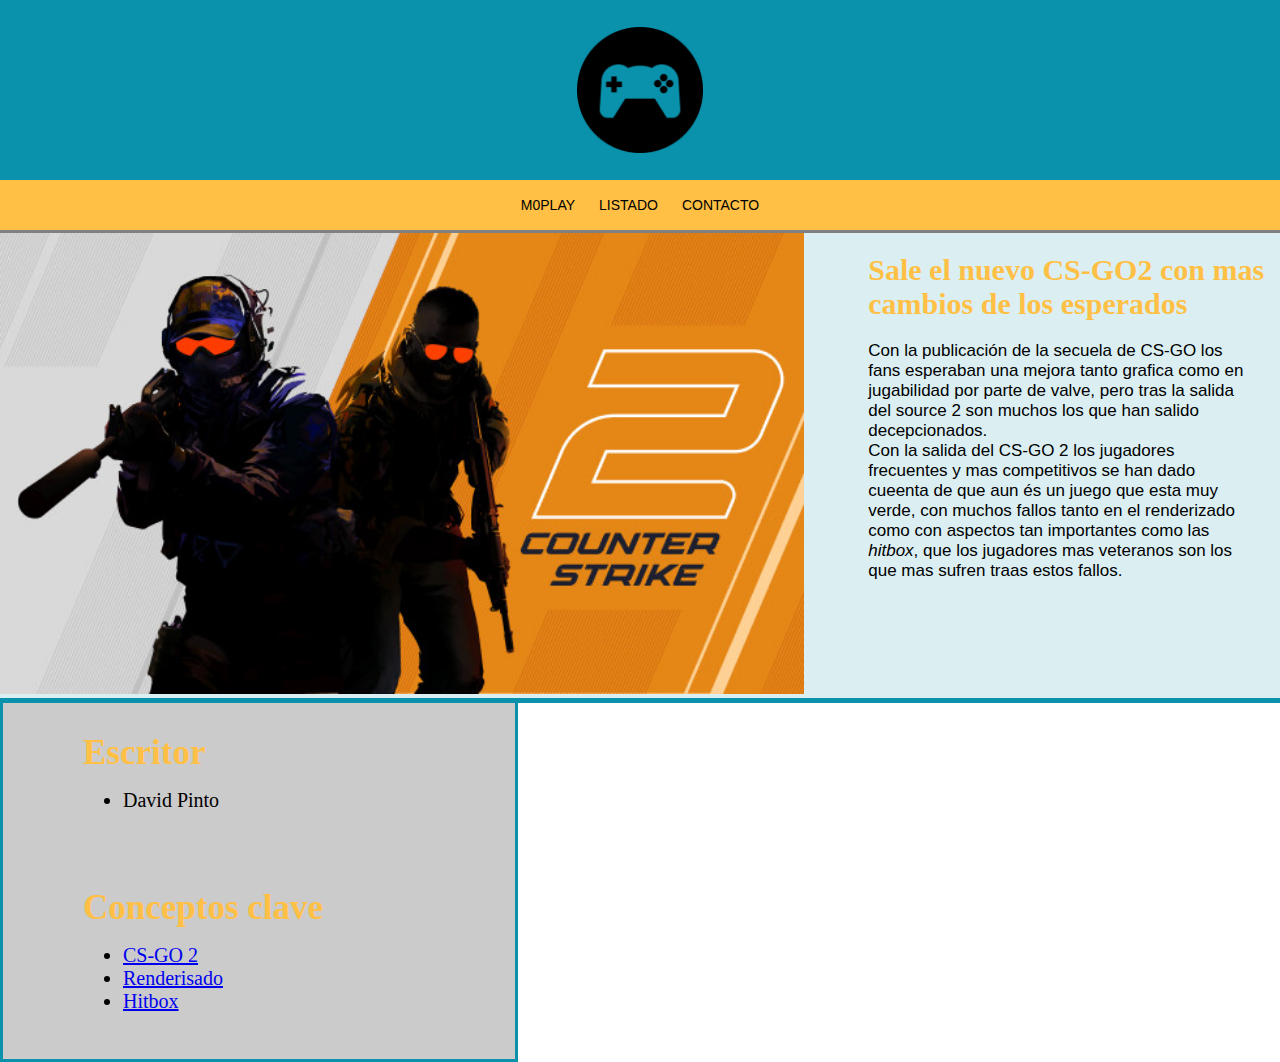
<file: proyecto_pagina_web/detalles_noticias.html>
<!DOCTYPE html>
<html>
    <head>
        <meta charset="UTF-8">
        <title>Ficha tecnica</title>
        <link rel="stylesheet" href="detalle_videojuego.css">
        <link rel="icon" href="./imagenes/mando.png" type="image/x-icon">

    </head>
    <body>
        <header> <!--Header separado en dos divs, el azul y el amarillo que se queda en la parte de arriba-->
            <div id="header-icon">
                <figure><img src="./imagenes/mando.png" alt="Icono Mando"></figure>
            </div>
        </header>
        <main> 
            <div id="sticky-header">
                <a href="./index.html">M0PLAY</a>
                <a href="./listado-juegos.html">LISTADO</a>
                <a href="./contacto.html">CONTACTO</a>
            </div>
            <section id="videojuegos">
                <div>
                    <figure>
                        <img src="./imagenes/cs-go2.jpg" alt="CS-GO2">
                    </figure>
                    <div>
                        <h1>Sale el nuevo CS-GO2 con mas cambios de los esperados</h1>
                        <p>Con la publicación de la secuela de CS-GO los fans esperaban una mejora tanto grafica como en jugabilidad por parte de valve, pero tras la salida del source 2 son muchos los que han salido decepcionados. <br> Con la salida del CS-GO 2 los jugadores frecuentes y mas competitivos se han dado cueenta de que aun és un juego que esta muy verde, con muchos fallos tanto en el renderizado como con aspectos tan importantes como las <i>hitbox</i>, que los jugadores mas veteranos son los que mas sufren traas estos fallos.</p>
                        <a href="https://store.steampowered.com/app/730/CounterStrike_2/" target="_blank"></a>
                    </div>
                </div>
            </section>
            <section id="info">
                <div id="rasgos">
                    <article>
                        <h1>Escritor</h1>
                        <ul>
                            <li>David Pinto</li>
                        </ul>
                    </article>
                    <article>
                        <h1>Conceptos clave</h1>
                        <ul>
                            <li><a href="./detalle_videojuego.html">CS-GO 2</a></li>
                            <li><a href="https://www.humanlevel.com/diccionario-marketing-digital/renderizado-rendering-o-representacion-grafica-de-la-pagina" type="_blank">Renderisado</a></li>
                            <li><a href="https://www.hobbyconsolas.com/reportajes/son-hitbox-son-cruciales-videojuegos-aprende-hobby-basics-691145" type="_blank">Hitbox</a></li>
                        </ul>
                    </article>
                </div>             
            </section>
        </main> 
    </body>
</html>
</file>
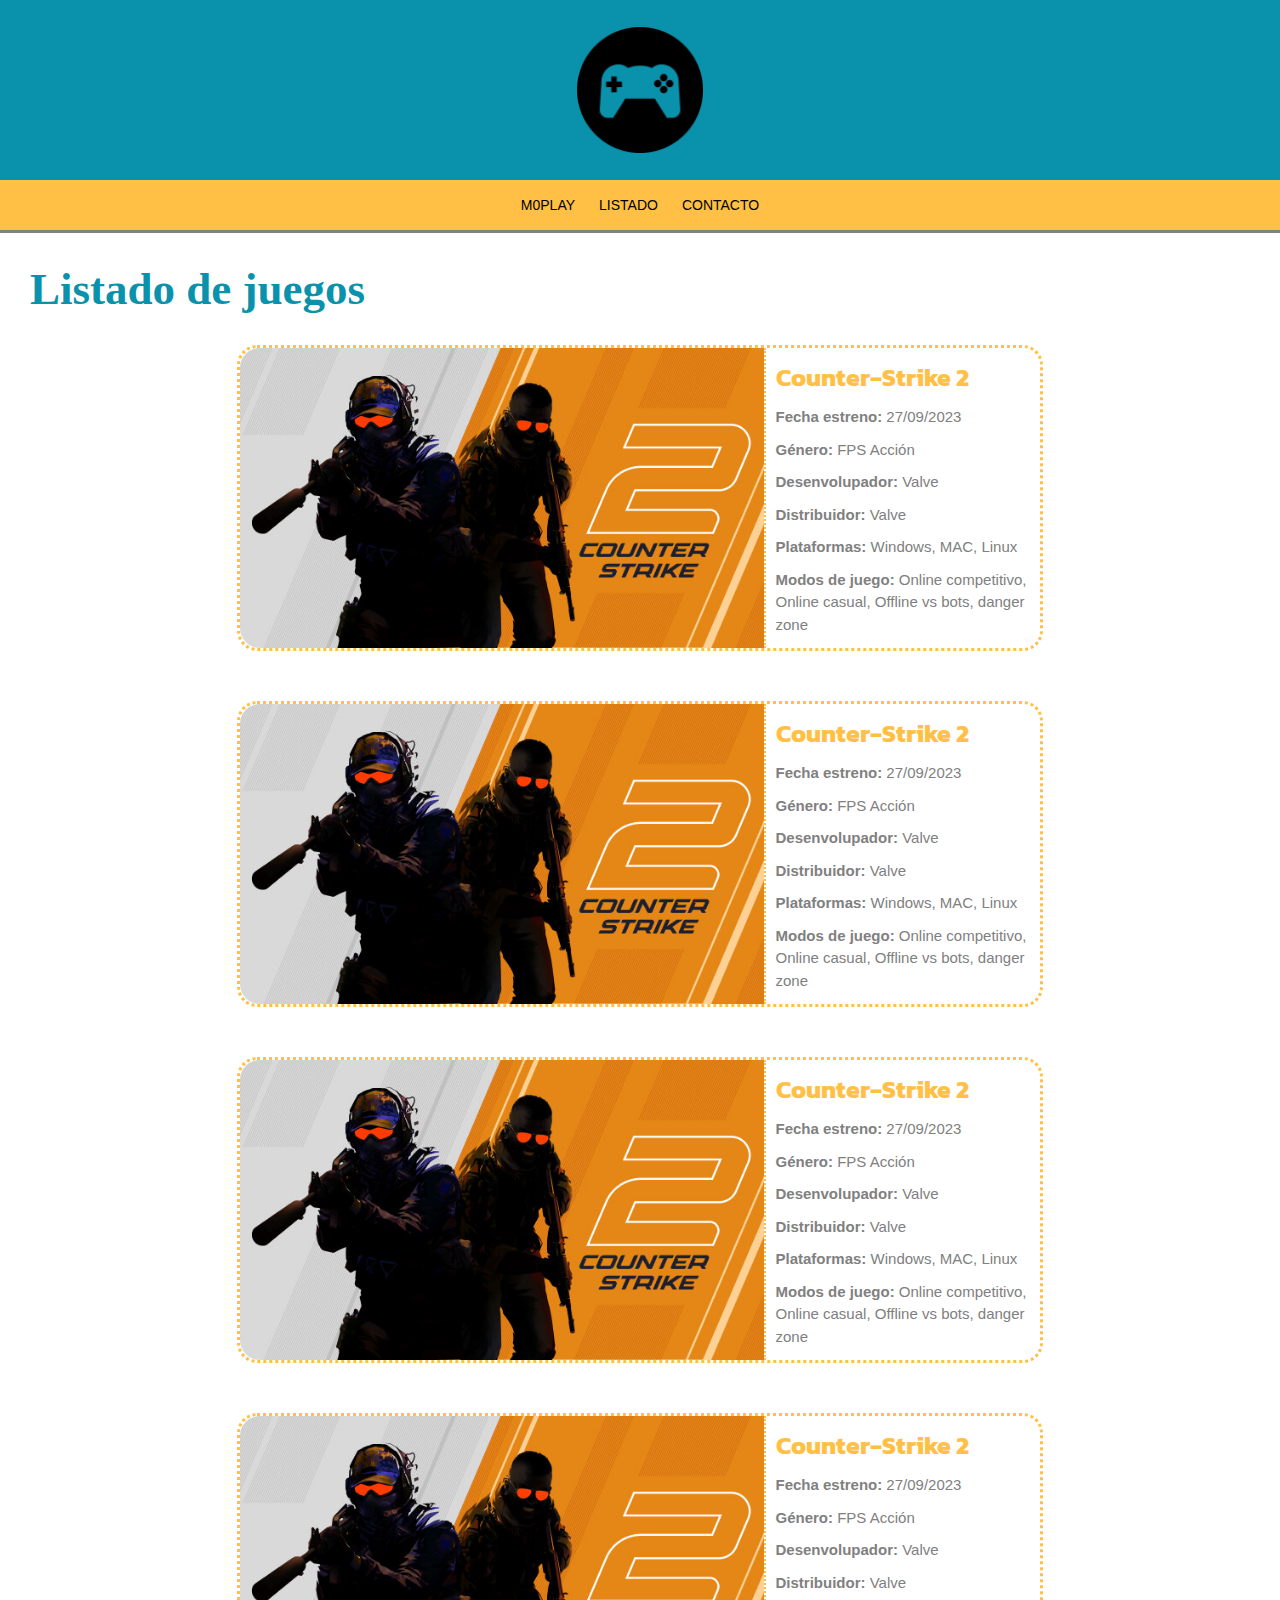
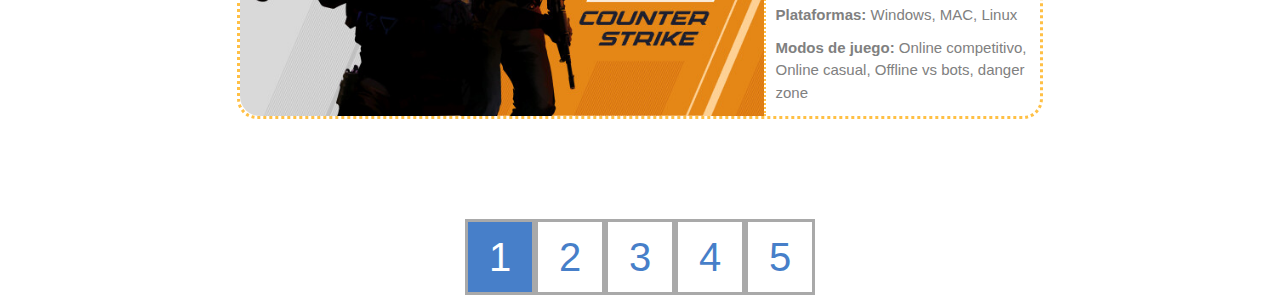
<file: proyecto_pagina_web/listado-juegos.html>
<!DOCTYPE html>
<html>
    <head>
        <meta charset="UTF-8">
        <link rel="stylesheet" href="./listado-juegos.css">
        <title>Listado de juegos</title>
        <link rel="icon" href="./imagenes/mando.png" type="image/x-icon">

    </head>
    <body>
        <header> <!--Header separado en dos divs, el azul y el amarillo que se queda en la parte de arriba-->
            <div id="header-icon">
                <figure><img src="./imagenes/mando.png" alt="Icono Mando"></figure>
            </div>
        </header>
        <main> 
            <div id="sticky-header">
                <a href="./index.html">M0PLAY</a>
                <a href="./listado-juegos.html">LISTADO</a>
                <a href="./contacto.html">CONTACTO</a>
            </div> 
            <h1>Listado de juegos</h1>
            <section id="section-videojuegos">


                <article> <!--Cada articulo de juego-->
                    <div>
                        <figure><img src="./imagenes/cs-go2.jpg" alt="CS-GO"></figure>
                        <div>
                            <h2>Counter‑Strike 2</h2>
                            <p><b>Fecha estreno:</b> 27/09/2023</p>
                            <p><b>Género:</b> FPS Acción</p>
                            <p><b>Desenvolupador:</b> Valve</p>
                            <p><b>Distribuidor:</b> Valve</p>
                            <p><b>Plataformas:</b> Windows, MAC, Linux</p>
                            <p><b>Modos de juego:</b> Online competitivo, Online casual, Offline vs bots, danger zone</p>
                            <p><b>Descripción:</b> Durante las dos últimas décadas, Counter‑Strike ha proporcionado una experiencia competitiva de primer nivel para los millones de jugadores de todo el mundo que contribuyeron a darle forma. Ahora el próximo capítulo en la historia de CS está a punto de comenzar. Hablamos de Counter‑Strike 2.</p>
                            <div class="leer-mas"><a href="./detalle_videojuego.html">más info</a></div> <!--Boton de mas info-->
                        </div>
                    </div>
                </article>



                <article> <!--Cada articulo de juego-->
                    <div>
                        <figure><img src="./imagenes/cs-go2.jpg" alt="CS-GO"></figure>
                        <div>
                            <h2>Counter‑Strike 2</h2>
                            <p><b>Fecha estreno:</b> 27/09/2023</p>
                            <p><b>Género:</b> FPS Acción</p>
                            <p><b>Desenvolupador:</b> Valve</p>
                            <p><b>Distribuidor:</b> Valve</p>
                            <p><b>Plataformas:</b> Windows, MAC, Linux</p>
                            <p><b>Modos de juego:</b> Online competitivo, Online casual, Offline vs bots, danger zone</p>
                            <p><b>Descripción:</b> Durante las dos últimas décadas, Counter‑Strike ha proporcionado una experiencia competitiva de primer nivel para los millones de jugadores de todo el mundo que contribuyeron a darle forma. Ahora el próximo capítulo en la historia de CS está a punto de comenzar. Hablamos de Counter‑Strike 2.</p>
                            <div class="leer-mas"><a href="./detalle_videojuego.html">más info</a></div> <!--Boton de mas info-->
                        </div>
                    </div>
                </article>

                <article> <!--Cada articulo de juego-->
                    <div>
                        <figure><img src="./imagenes/cs-go2.jpg" alt="CS-GO"></figure>
                        <div>
                            <h2>Counter‑Strike 2</h2>
                            <p><b>Fecha estreno:</b> 27/09/2023</p>
                            <p><b>Género:</b> FPS Acción</p>
                            <p><b>Desenvolupador:</b> Valve</p>
                            <p><b>Distribuidor:</b> Valve</p>
                            <p><b>Plataformas:</b> Windows, MAC, Linux</p>
                            <p><b>Modos de juego:</b> Online competitivo, Online casual, Offline vs bots, danger zone</p>
                            <p><b>Descripción:</b> Durante las dos últimas décadas, Counter‑Strike ha proporcionado una experiencia competitiva de primer nivel para los millones de jugadores de todo el mundo que contribuyeron a darle forma. Ahora el próximo capítulo en la historia de CS está a punto de comenzar. Hablamos de Counter‑Strike 2.</p>
                            <div class="leer-mas"><a href="./detalle_videojuego.html">más info</a></div> <!--Boton de mas info-->
                        </div>
                    </div>
                </article>

                <article> <!--Cada articulo de juego-->
                    <div>
                        <figure><img src="./imagenes/cs-go2.jpg" alt="CS-GO"></figure>
                        <div>
                            <h2>Counter‑Strike 2</h2>
                            <p><b>Fecha estreno:</b> 27/09/2023</p>
                            <p><b>Género:</b> FPS Acción</p>
                            <p><b>Desenvolupador:</b> Valve</p>
                            <p><b>Distribuidor:</b> Valve</p>
                            <p><b>Plataformas:</b> Windows, MAC, Linux</p>
                            <p><b>Modos de juego:</b> Online competitivo, Online casual, Offline vs bots, danger zone</p>
                            <p><b>Descripción:</b> Durante las dos últimas décadas, Counter‑Strike ha proporcionado una experiencia competitiva de primer nivel para los millones de jugadores de todo el mundo que contribuyeron a darle forma. Ahora el próximo capítulo en la historia de CS está a punto de comenzar. Hablamos de Counter‑Strike 2.</p>
                            <div class="leer-mas"><a href="./detalle_videojuego.html">más info</a></div> <!--Boton de mas info-->
                        </div>
                    </div>
                </article>
            </section>
            <div id="pagina">
                <div><button active>1</button></div>
                <div><button>2</button></div>
                <div><button>3</button></div>
                <div><button>4</button></div>
                <div><button>5</button></div>
            </div>
            
        </main>
    </body>
</html>
</file>
<file: proyecto_pagina_web/index.css>
@import url('https://fonts.googleapis.com/css2?family=Kanit:wght@100&family=Maven+Pro:wght@400;700&display=swap&#39;');
@import url('https://fonts.googleapis.com/css2?family=Kanit:wght@100;400&family=Maven+Pro:wght@400;700&display=swap&#39;');

* {
    font-family: 'Kanit', 'Maven Pro', Helvetica, Arial, sans-serif;
}
html {
    height: 100%;
    width: 100%;
}
body {
    height: 100%;
    width: 100%;
    margin: 0%;
}
/* Header*/
header {
    width: auto;
    height: 20%;
}
header div {
    width: auto;
}
#header-icon {
    background-color:#0A91AB;
    height: 100%;
    border-bottom: 1px solid black;
    display: flex;
    justify-content: center;
}
#header-icon figure {
    height: 70%;
    width: auto;
    margin: auto;
}
#header-icon figure img {
    height: 100%;
    width: auto;
}

#sticky-header {
    background-color: #FFC045;
    z-index: 1;
    height: 50px;
    display: flex;
    justify-content: center;
    position: sticky;
    border-bottom: 3px solid gray;
    top: 0px;
}
#sticky-header a {
    font-size: 14px;
    text-decoration: none;
    font-family: Arial;
    color: black;
    margin: auto;
    margin-left:12px;
    margin-right:12px;
    font-weight: 450;
}
#sticky-header a:hover {
    color: #0A91AB;
}

/* Section videojuegos*/
#section-videojuegos {
width: 90%;
height: auto;
margin: auto;
display: flex;
flex-wrap: wrap;
row-gap: 50px;
}
main h1 {
    color:#0A91AB;
    font-size: 45px;
}
#videojuegos {
    margin-left: 30px;
}

/* Section videojuegos article*/
#section-videojuegos article {
    width: 450px;
    height: 500px;
    border: 3px dotted #FFC045;
    border-radius: 20px;
    margin: auto;
}
#section-videojuegos article figure {
    width: 100%;
    height: 50%;
    margin: auto;
    border-radius: 20px 20px 0% 0%;
}
#section-videojuegos article figure img {
    width: 100%;
    height: 100%;
    border-radius: inherit;
}
#section-videojuegos article div h2 a {
    color: #FFC045;
    font-size: 25px;
    margin: 10px;
}
#section-videojuegos article div p {
    color: gray;
    line-height: 150%;
    font-size: 15px;
    font-family: sans-serif;
    margin: 10px;
}
#section-videojuegos article div {
    height: 50%;
}
#section-videojuegos article div div {
    height: 40px;
    width: 70px;
    background-color: #FFC045;
    position: relative;
    border-radius: 10%;
    display: flex;
    float: right;
    margin-top: 10px;
    margin-right: 10px;
}
#section-videojuegos article div a {
    font-size: 13px;
    text-align: center;
    margin: auto;
    color: black;
    text-decoration: none;
}
/* Aside Trucos */
#trucos_noticias {
    display:flex;
    margin: 5px;
    margin-top: 40px;
}
aside {
    border:  3px dotted black;
    background-color: #0A90AB25;
    width: 600px;
    text-align: center;
    border-radius: 10px;
}
aside h1 {
    margin-top: 10px;
    margin-bottom: 10px;
}
aside h3 {
    color: #FFC045;
    font-size: 18px;
}
aside p {
    font-size: 15px;
}
aside div {
    border-bottom: 1px solid white;
}
#trucos_noticias section {
    flex-grow: 2;
    text-align: center;
}
#trucos_noticias section > div {
    display: flex;
    flex-wrap: wrap;
    row-gap: 50px;
}
#trucos_noticias section div article {
    border: 3px dotted #0A91AB;
    margin : auto;
    width: 550px;
    height: 550px;
    border-radius: 10px;
}
#trucos_noticias section div article > div {
    height: 40%;
    display: block;
    margin-top: 0%;
}

#trucos_noticias section div article > div > p{
    width: auto;
    margin-left: 20px;
    margin-right: 20px;
    text-align: left;
}
#trucos_noticias section div article > div > p:first-child {
    border-bottom: 3px solid #FFC045;
    text-align: left;
    font-size: 13px;
    margin-left: 4px;
    margin-right: 4px;
    margin-top: 0%;
}
#trucos_noticias section div article div > h3 a {
    color: #FFC045;
    font-size: 22px;
    text-align: center;
    text-decoration: none;
}
#trucos_noticias article figure {
    width: 100%;
    height: 60%;
    margin: auto;
    border-radius: 0% 0% 10px 10px;
    position: relative;
}
#trucos_noticias article figure img {
    width: 100%;
    height: 100%;
    border-radius: inherit;
}
#trucos_noticias article figure >  div{
    height: 40px !important;
    width: 70px;
    background-color: #FFC045;
    position: absolute;
    border-radius: 10%;
    display: flex;
    right: 10px;
    margin-top: 20px;
    margin-right: 10px;
}
#trucos_noticias article figure div > a {
    text-align: center ;
    margin: auto;
    color: black;
    text-decoration: none;
}
/* Ranking*/
#ranking {
    width: 100%;
    text-align: center;
}
#ranking > div {
    display: flex;
    flex-wrap: nowrap;
    width: 90%;
    margin: auto;
}
#ranking div > article{
    height: 280px;
    width: 250px;
    margin: auto;
}
#ranking div article > div {
    height: 100%;
    width: 100%;
}
#ranking div article div > figure {
    width:  170px;
    height: 170px;
    margin: auto;
    border-radius: 0% 0% 10px 10px;
    position: relative;
    margin-top: 10px;
    border-radius: 50%;
}
#ranking div article div > figure img {
    width: 100%;
    height: 100%;
    border-radius: inherit;
}
#ranking div article div > h3{
    color: #FFC045;
    font-size: 22px;
    text-align: center;
}
footer{
    height: 10%;
    margin-top: 50px;
    background-color: #8A8070;
}
footer > div {
    width: 100%;
    height: 100%;
    display: flex;
}
footer > div * {
    width: 100%;
}
footer >div >div {
    margin-top: 10px;
}

footer >div >div a {
    margin: 15px;
    text-decoration: none;
    color: black;
}
footer >div >div a:first-child {
    margin-left: 50px;
}
footer > div > p {
    position: relative;
}
footer > div > p > i {
    display: inline-block;
    width: 100%;
    text-align: center;
    position: absolute;
    bottom: 0px;
}
footer > div > p > b{
    display: block;
}
footer > div > p > b >i {
    display: inline;
    margin-right: 10px;
    float: right;
    text-align: right;
}
</file>
<file: proyecto_pagina_web/examne.css>
#azul{
    color: blue;
}
.rojo{
    color: red;
}
p{
    color:yellow;
}
</file>
<file: proyecto_pagina_web/contacto.css>
@import url('https://fonts.googleapis.com/css2?family=Kanit:wght@100&family=Maven+Pro:wght@400;700&display=swap&#39;');
@import url('https://fonts.googleapis.com/css2?family=Kanit:wght@100;400&family=Maven+Pro:wght@400;700&display=swap&#39;');

html {
    height: 100%;
    width: 100%;
}
body {
    height: 100%;
    width: 100%;
    margin: 0%;
}
/* Header*/
header {
    width: auto;
    height: 20%;
}
header div {
    width: auto;
}

#header-icon {
    background-color:#0A91AB;
    height: 100%;
    border-bottom: 1px solid black;
    display: flex;
    justify-content: center;
}
#header-icon figure {
    height: 70%;
    width: auto;
    margin: auto;
}
#header-icon figure img {
    height: 100%;
    width: auto;
}

#sticky-header {
    background-color: #FFC045;
    z-index: 1;
    height: 50px;
    display: flex;
    justify-content: center;
    position: sticky;
    border-bottom: 3px solid gray;
    top: 0px;
}
#sticky-header a {
    font-size: 14px;
    text-decoration: none;
    font-family: Arial;
    color: black;
    margin: auto;
    margin-left:12px;
    margin-right:12px;
    font-weight: 450;
}

#sticky-header a:hover {
    color: #0A91AB;
}
main h1 {
    color:#0A91AB;
    font-size: 45px;
    margin-left: 30px
}
#mapas {
    display: flex;
    width: 60%;
    flex-wrap: wrap;
}
#mapas article {
    width: 500px;
}
#mapas article > h2 {
    margin-left: 20px;
    color: #FFC045;
} 
#mapas article > figure {
    border: 3px dotted #FFC045;
    width: 400px;
    height: 300px;
}
#mapas article > div {
    display: flex;
    margin-left: 50px;
}
#mapas article > div figure {
    width: 50px;
    height: 50px;
}
#mapas article > div figure img {
    width: 100%;
    height: 100%;
}
#mapas article > div p {
    margin: auto;
    margin-left: 10px;
}
#mapas_formularios {
    display: flex;
    width: 100%;
    height: 100%;
}
#formulario {
    width: 40%;
}
#formulario form {
    border: 4px solid #FFC045;
    outline: 2px solid black;
    padding: 50px;
    margin-left: 20px;
    margin-top: 30px;
    width: min-content;
    position: sticky;
    top: 200px;
}
#formulario form > input {
    border: none;
    display: block;
    margin: auto;
    height: 35px;
    width: 180px;
    background-color: rgba(238, 230, 230, 0.719);
    border: 1px solid black;
    outline: 1px solid darkgray;
    color: black;
    text-align: center;
}
#formulario form > input:focus {
    background-color: rgba(141, 140, 140, 0.863);
}
#formulario form > textarea {
    border: none;
    display: block;
    margin: auto;
    height: 100px;
    width: 180px;
    background-color: rgba(238, 230, 230, 0.719);
    border: 1px solid black;
    outline: 1px solid darkgray;
    color: black;
    text-align: center;
    margin-bottom: 15px;
}
#formulario form > textarea:focus {
    background-color: rgba(141, 140, 140, 0.863);
}
#formulario form > div{
    align-items: center;
    display: flex;
    margin: auto;
    gap: 20px;
}
#titulos {
    display: flex;
}
#titulos h1:first-child {
    width: 55%;
}
#sumbit {
    width: 140px !important;
    background-color: #FFC045 !important;
}
#sumbit:hover {
    background-color: #d3a039 !important;
}
</file>
<file: proyecto_pagina_web/detalle_videojuego.css>
@import url('https://fonts.googleapis.com/css2?family=Kanit:wght@100&family=Maven+Pro:wght@400;700&display=swap&#39;');
@import url('https://fonts.googleapis.com/css2?family=Kanit:wght@100;400&family=Maven+Pro:wght@400;700&display=swap&#39;');

html {
    height: 100%;
    width: 100%;
}
body {
    height: 100%;
    width: 100%;
    margin: 0%;
}
/* Header*/
header {
    width: auto;
    height: 20%;
}
header div {
    width: auto;
}

#header-icon {
    background-color:#0A91AB;
    height: 100%;
    border-bottom: 1px solid black;
    display: flex;
    justify-content: center;
}
#header-icon figure {
    height: 70%;
    width: auto;
    margin: auto;
}
#header-icon figure img {
    height: 100%;
    width: auto;
    margin: 0%;
}

#sticky-header {
    background-color: #FFC045;
    z-index: 1;
    height: 50px;
    display: flex;
    justify-content: center;
    position: sticky;
    border-bottom: 3px solid gray;
    top: 0px;
}
#sticky-header a {
    font-size: 14px;
    text-decoration: none;
    font-family: Arial;
    color: black;
    margin: auto;
    margin-left:12px;
    margin-right:12px;
    font-weight: 450;
}

#sticky-header a:hover {
    color: #0A91AB;
}
#videojuegos {
    width: 100%;
    height: auto;
    border-bottom: 5px solid #0A91AB;
}
#videojuegos > div {
    display: flex;
    flex-wrap: nowrap;
    width: 100%;
    height: 100%;
    background-color: #0A90AB25;
}
#videojuegos > div > figure {
    width: 1000px;
    height: 100%;
    margin: 0%;
}
#videojuegos > div > figure img {
    width: 100%;
    height: 100%;
}
#videojuegos > div > div {
    margin-left: 5%;
    width: 40%;
}
#videojuegos > div > div h1 {
    color: #FFC045;
    font-size: 30px;
    font-weight: 700;
}
#videojuegos > div > div p {
    font-family: Helvetica;
    margin-right: 25px;
    font-size: 17px;
}
#info {
    width: 100%;
    height: auto;
    display: flex;
}
#rasgos {
    margin-top: 0px;
    width: 40%;
    border: 3px solid #0A91AB;
    border-top: none;
    background-color: rgba(177, 175, 175, 0.652);
    overflow: hidden;
}
#rasgos > article {
    padding: 30px;
    width:100%;
    margin-left: 50px;
}
#rasgos > article h1 {
    color: #FFC045;
    margin: 0%;
    font-size: 35px;
}
#rasgos > article li{
    font-size: 20px;
}
#nota {
    width: 60%;
}
#barra-progreso {
    top: 50px;
    height: 200px;
    width: 200px;
    margin: auto;
    border-radius: 50%;
    position: relative;
    rotate: -90deg;
}
#barra-progreso::before {
    content: "";
    position: absolute;
    top: 0%;
    left: 0%;
    height: 200px;
    width: 200px;
    box-sizing: border-box;
    margin: auto;
    border-radius: 50%;
    background: black content-box;
    padding: 15px;
    z-index: 25;
}
#barra-progreso > p {
    position: absolute;
    top: 70px;
    left: 30px;
    text-align: center;
    color: #FFC045;
    rotate: 90deg;
    font-size: 20px;
    z-index: 50;
}
.barra-progreso1 {
    background:linear-gradient(
        purple 62%,
        white 38%
    ) ;
}
.barra-progreso2 {
    background:linear-gradient(
        blue 88%,
        white 12%
    ) ;
}
.barra-progreso3 {
    background:linear-gradient(
        gray 75%,
        white 25%
    ) ;
}
.barra-progreso_son {
    top: 0px;
    height: 210px;
    width: 210px;
    position: absolute;
    background:linear-gradient(
        rgba(255, 255, 255, 0) 50%,
        white 50%
    ) ;
    rotate: 90deg;
    z-index: 1;
}
</file>
<file: proyecto_pagina_web/listado-juegos.css>
@import url('https://fonts.googleapis.com/css2?family=Kanit:wght@100&family=Maven+Pro:wght@400;700&display=swap&#39;');
@import url('https://fonts.googleapis.com/css2?family=Kanit:wght@100;400&family=Maven+Pro:wght@400;700&display=swap&#39;');

html {
    height: 100%;
    width: 100%;
}
body {
    height: 100%;
    width: 100%;
    margin: 0%;
}
/* Header*/
header {
    width: auto;
    height: 20%;
}
header div {
    width: auto;
}

#header-icon {
    background-color:#0A91AB;
    height: 100%;
    border-bottom: 1px solid black;
    display: flex;
    justify-content: center;
}
#header-icon figure {
    height: 70%;
    width: auto;
    margin: auto;
}
#header-icon figure img {
    height: 100%;
    width: auto;
}

#sticky-header {
    background-color: #FFC045;
    z-index: 1;
    height: 50px;
    display: flex;
    justify-content: center;
    position: sticky;
    border-bottom: 3px solid gray;
    top: 0px;
}
#sticky-header a {
    font-size: 14px;
    text-decoration: none;
    font-family: Arial;
    color: black;
    margin: auto;
    margin-left:12px;
    margin-right:12px;
    font-weight: 450;
}

#sticky-header a:hover {
    color: #0A91AB;
}


#section-videojuegos {
    width: 90%;
    height: auto;
    margin: auto;
    display: flex;
    flex-wrap: wrap;
    row-gap: 50px;
    }
main h1 {
    color:#0A91AB;
    font-size: 45px;
    margin-left: 30px
}
#videojuegos {
    margin-left: 30px;
}

/* Section videojuegos article*/
#section-videojuegos article {
    width: 800px;
    height: 300px;
    border: 3px dotted #FFC045;
    border-radius: 20px;
    margin: auto;
}

#section-videojuegos article > div:first-child {
    display: flex;
    width: 100%;
    height: 100%;
    margin: 0%;
    height: 100%;
}
#section-videojuegos article > div > div {
    overflow-y: scroll;
}



#section-videojuegos article figure {
    height: 100%;
    margin: 0%;
    border-radius: 20px 0px 0px 20px;
    border-right: 2px dotted #FFC045;
    
}
#section-videojuegos article figure img {
    height: 100%;
    border-radius: inherit;
}
#section-videojuegos article div h2 {
    color: #FFC045;
    font-size: 25px;
    font-family: 'Kanit';
    margin: 10px;
}
#section-videojuegos article div p {
    color: gray;
    line-height: 150%;
    font-size: 15px;
    font-family: sans-serif;
    margin: 10px;
}

.leer-mas {
    height: 40px;
    width: 70px;
    background-color: #FFC045;
    position: relative;
    border-radius: 10%;
    display: flex;
    float: right;
    margin-top: 20px;
    margin-right: 10px;
    margin-bottom: 10px;
}
#section-videojuegos article div a {
    font-size: 13px;
    text-align: center;
    margin: auto;
    color: black;
    text-decoration: none;
}
#pagina {
    margin: auto;
    margin-top: 100px;
    margin-bottom: 100px;
    height: 70px;
    width: 350px;
    display: flex;
}
#pagina > div {
    width: 100%;
    height: 100%;
    border: 3px solid darkgray ;
    margin: auto;
}
#pagina div > button {
    text-decoration: none;
    color: rgb(71, 127, 201);
    height: 100%;
    width: 100%;
    display: block;
    margin: auto;
    text-align: center;
    font-size: 40px;
    background-color: transparent;
    border: none;
}
#pagina div:first-child > button {
    background-color: rgb(71, 127, 201);
    color: white;
    
}
</file>
